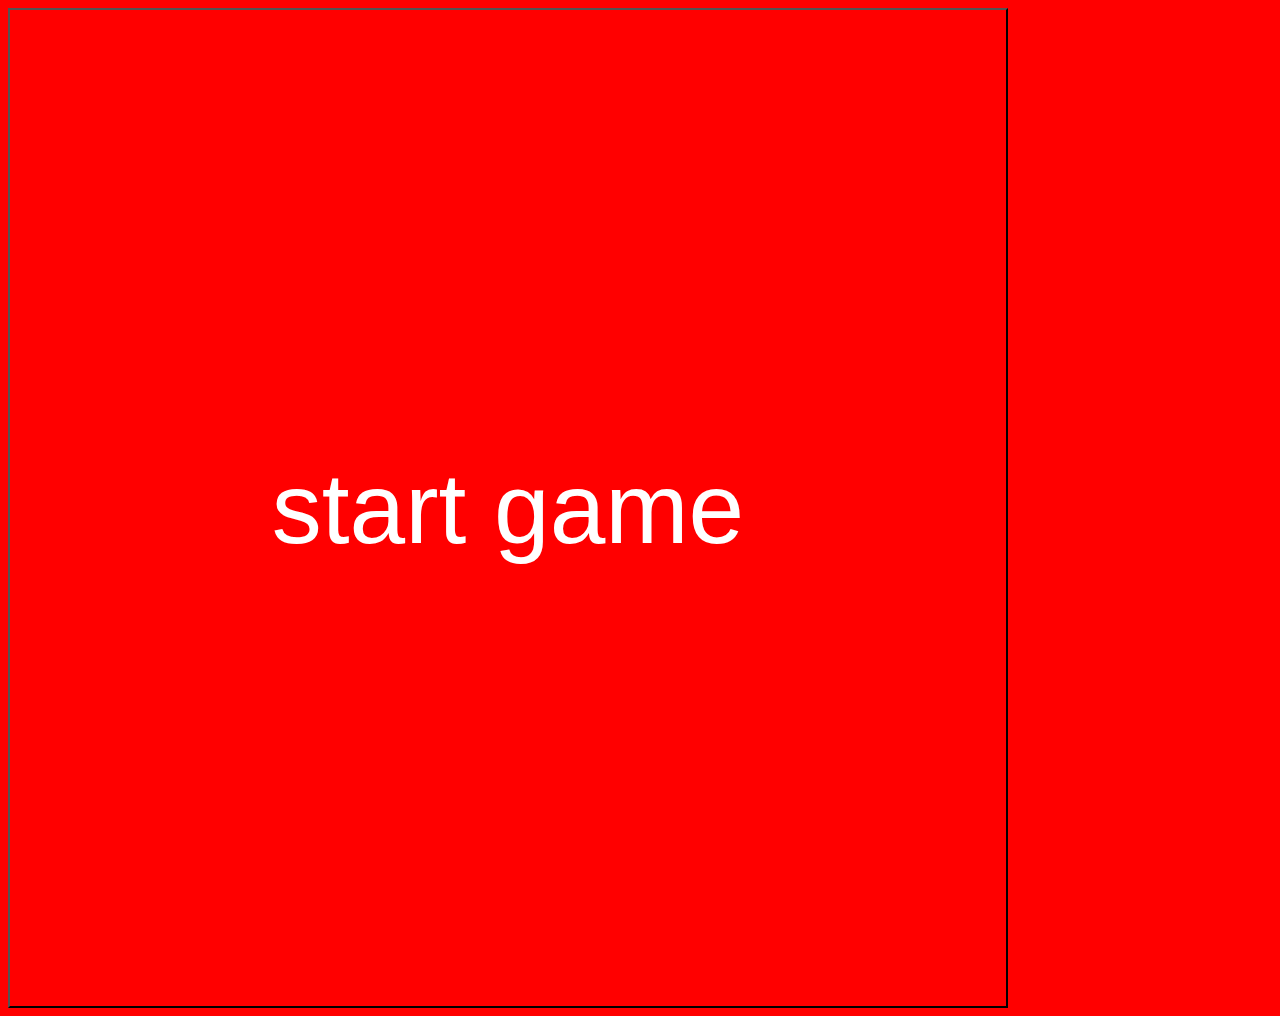
<file: game/index.html>
<!DOCTYPE html>
<html >
  <head>
    <meta charset="UTF-8">
    <title>daisy game</title>
    
    
    
    
        <link rel="stylesheet" href="css/style.css">

    
    
    
  </head>

  <body>

    <button onclick="go()">
  start game 
</button>



<div id="text">
</div>
    
        <script src="js/index.js"></script>

    
    
    
  </body>
</html>
</file>
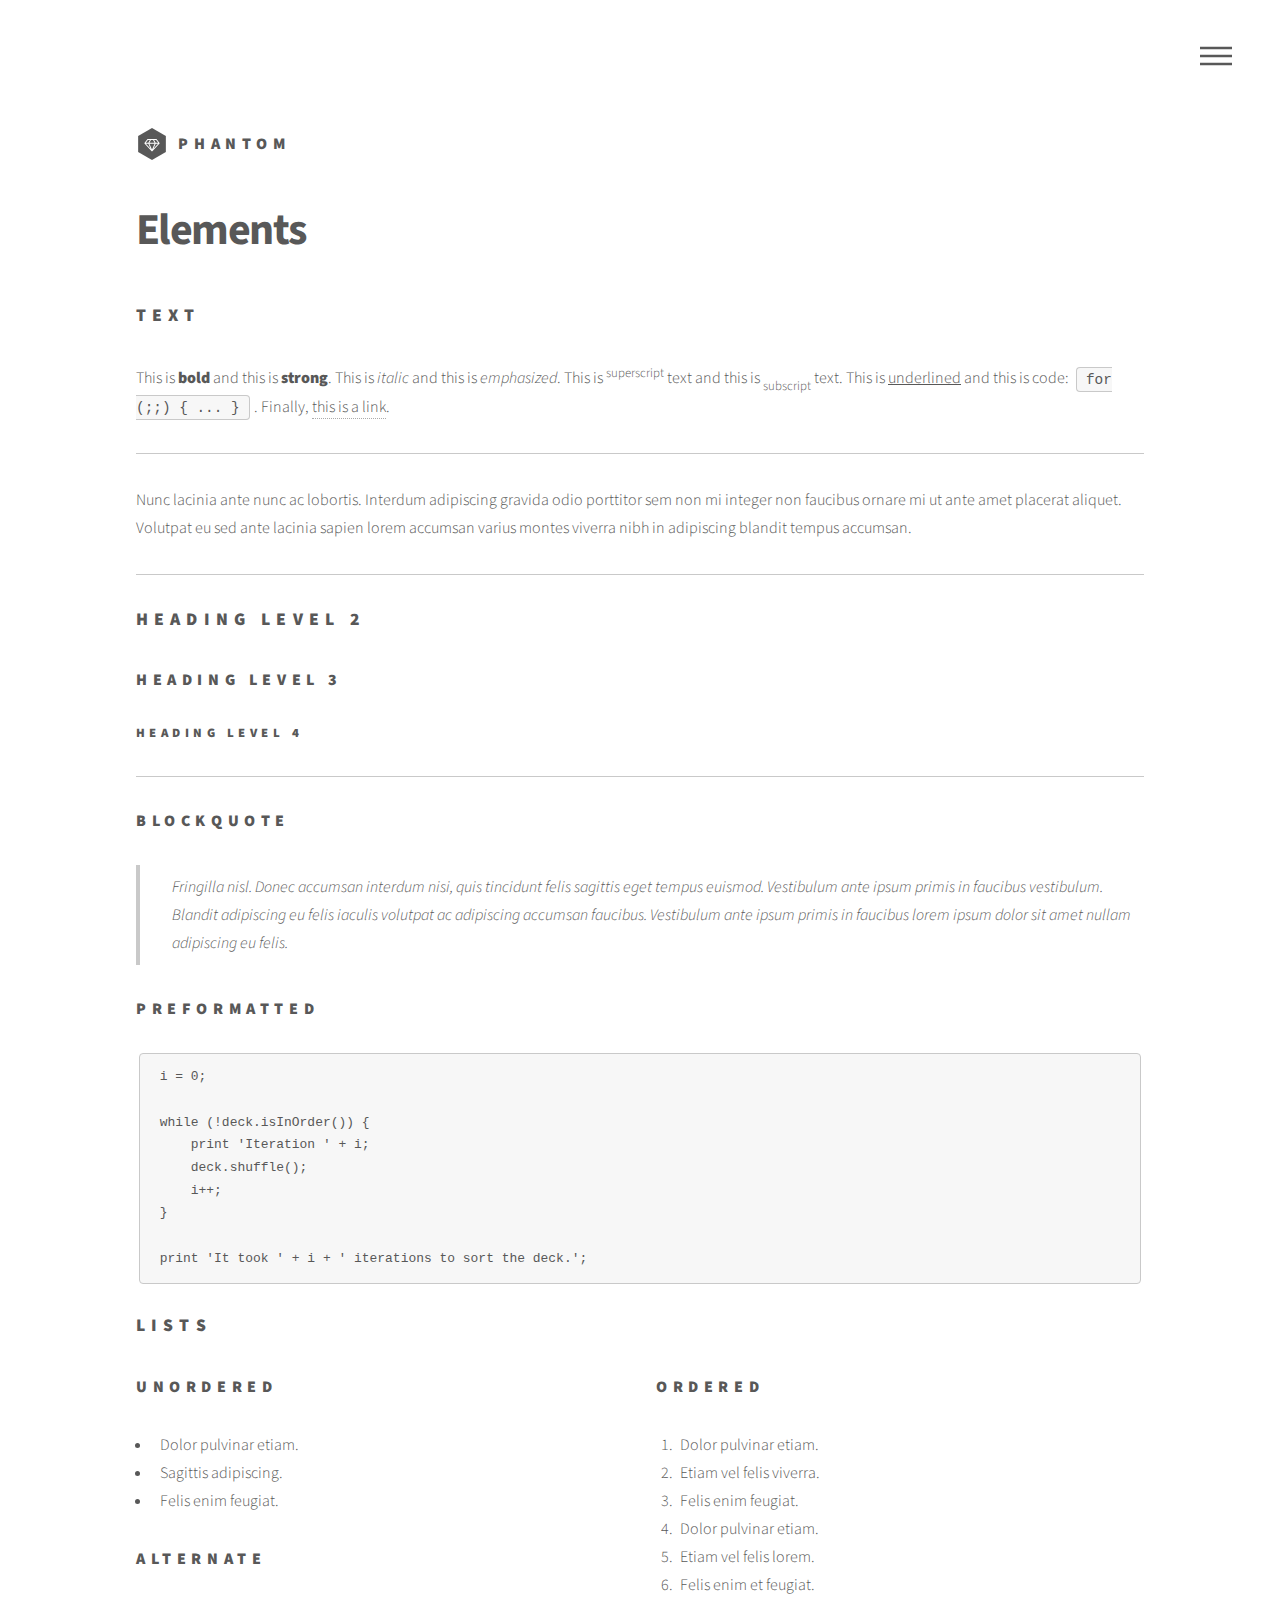
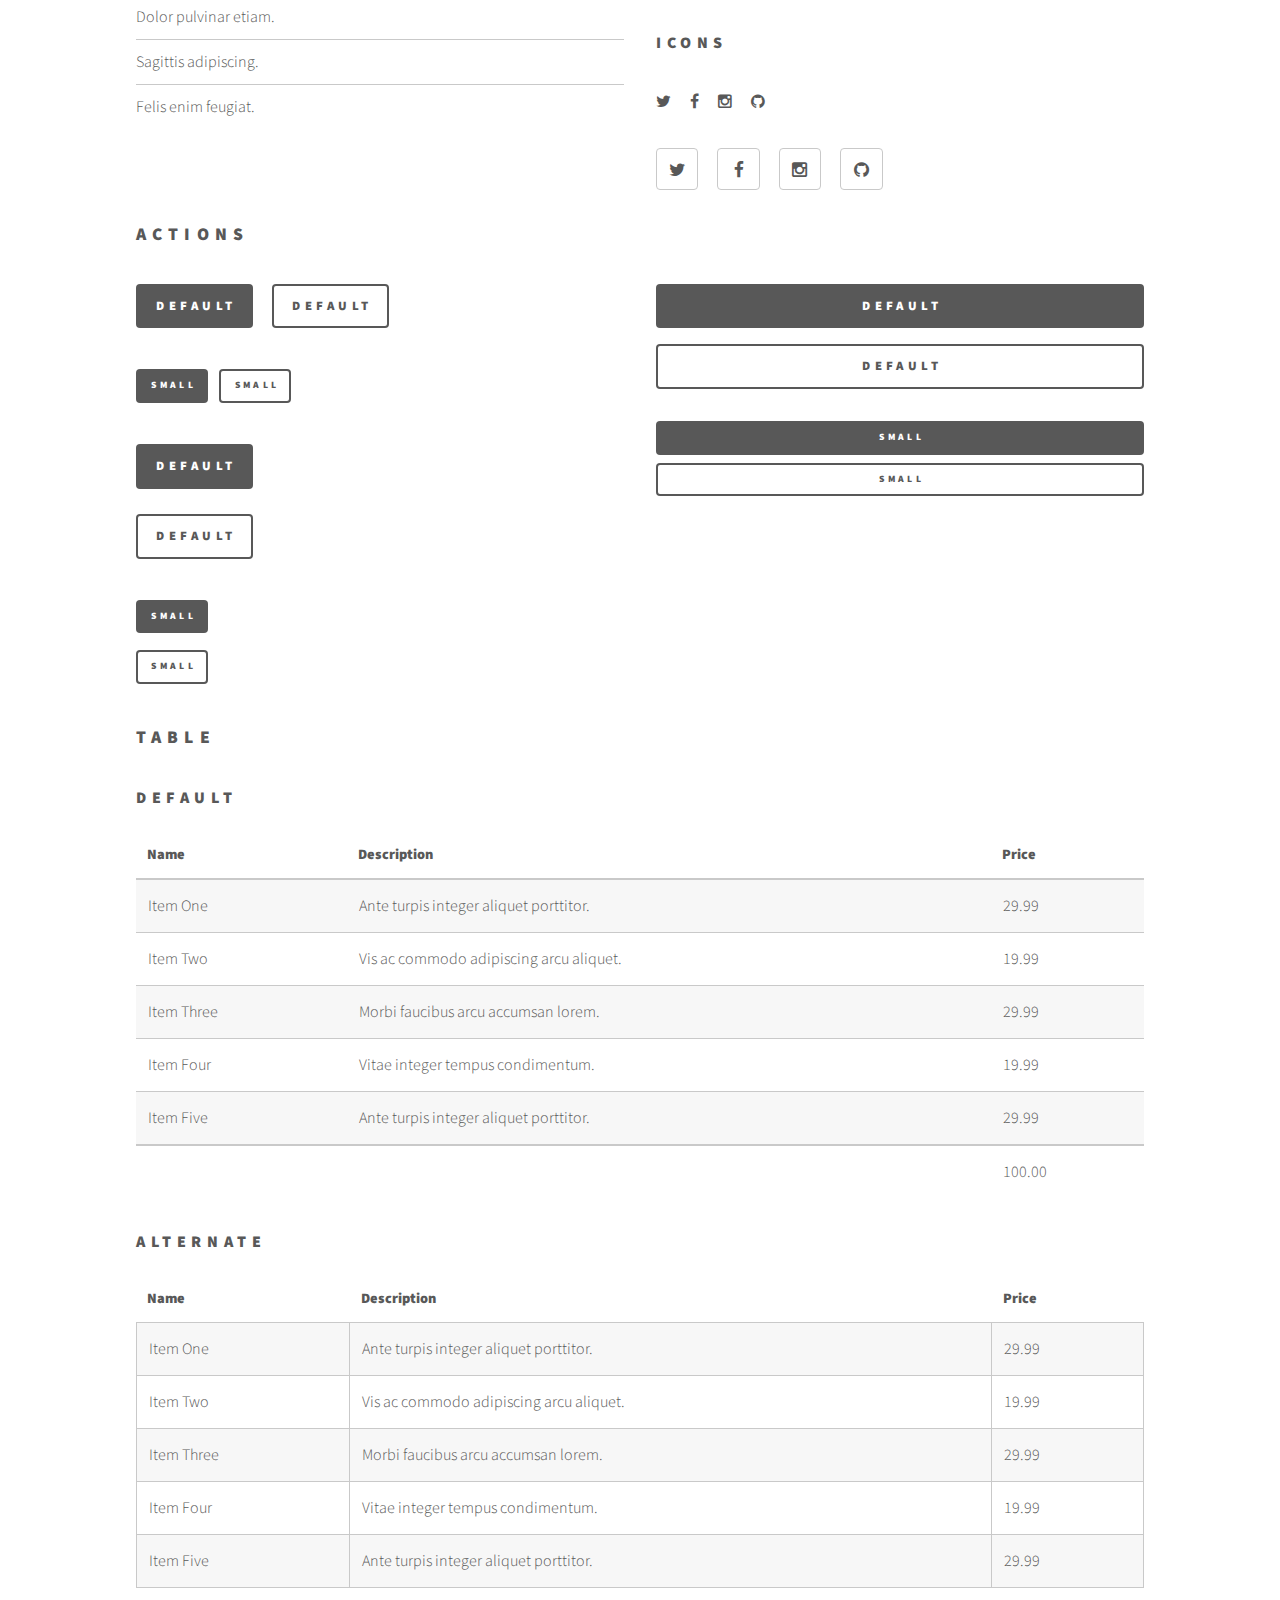
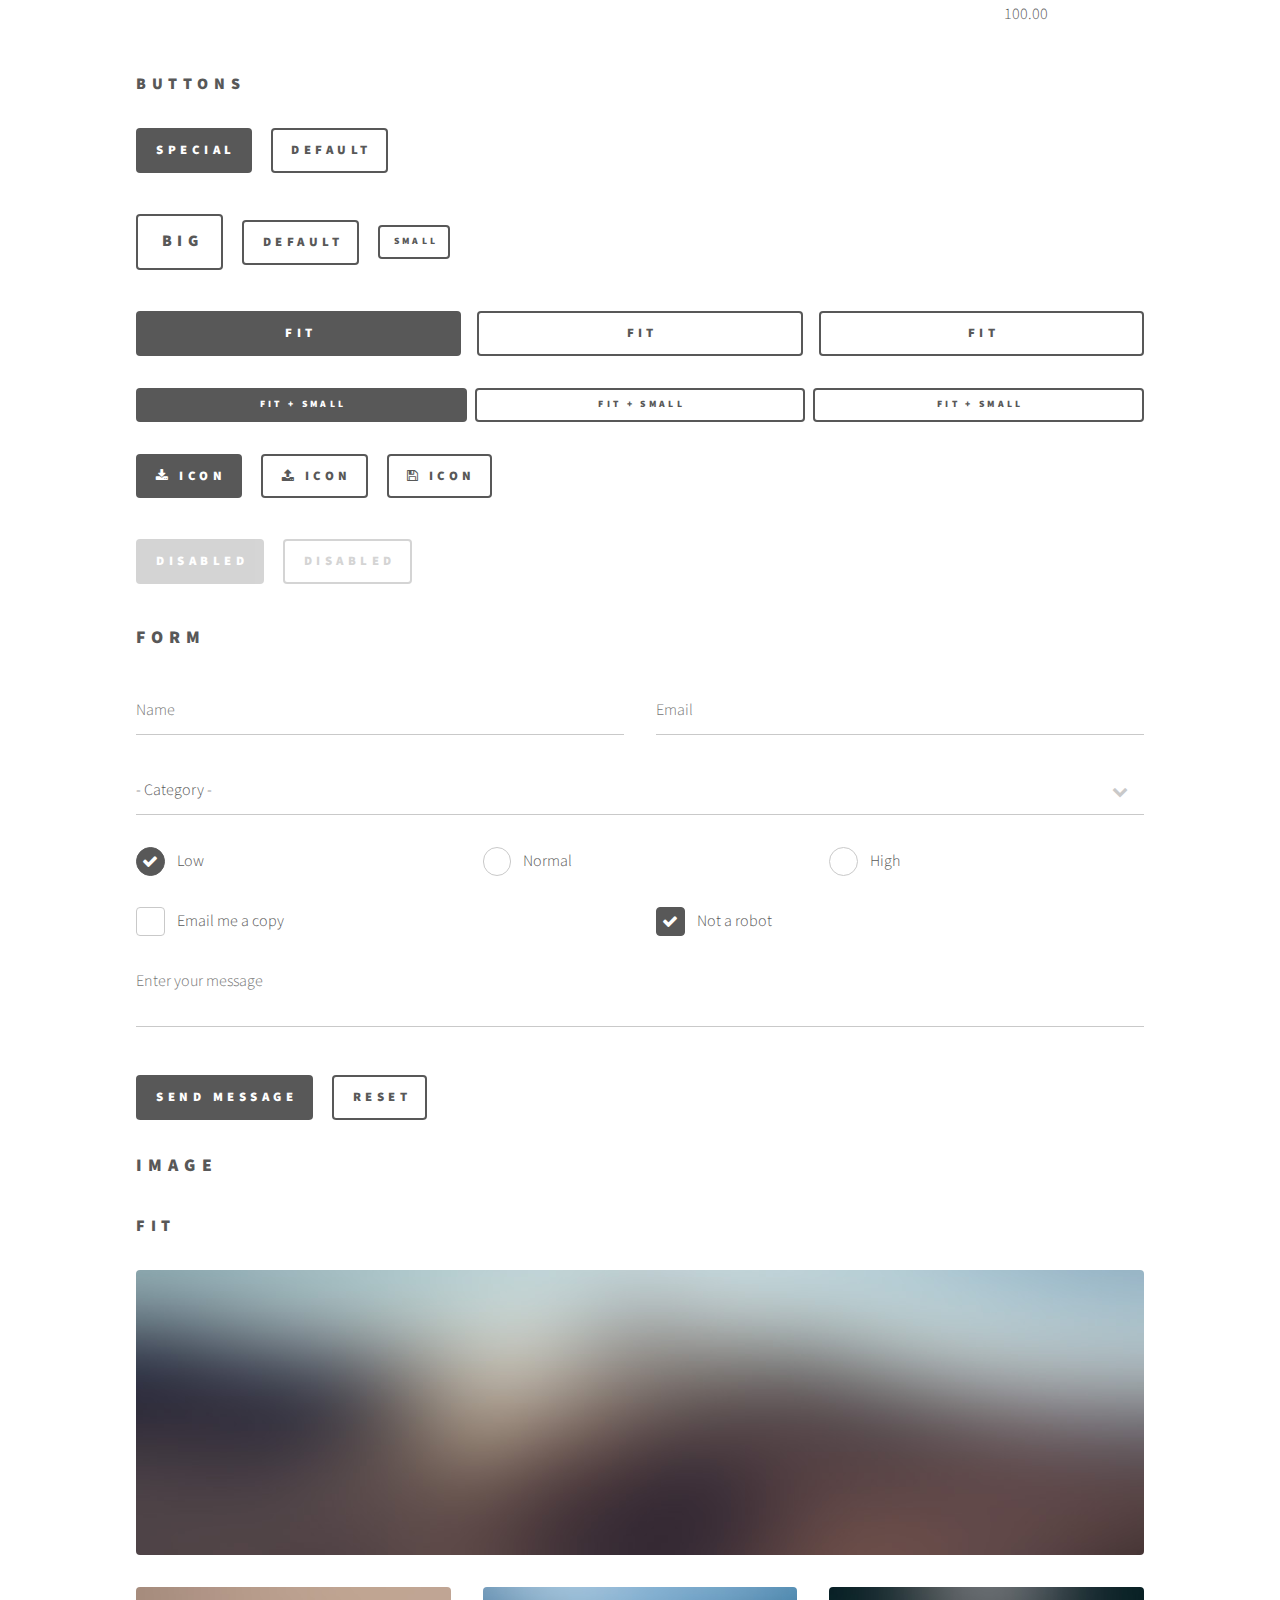
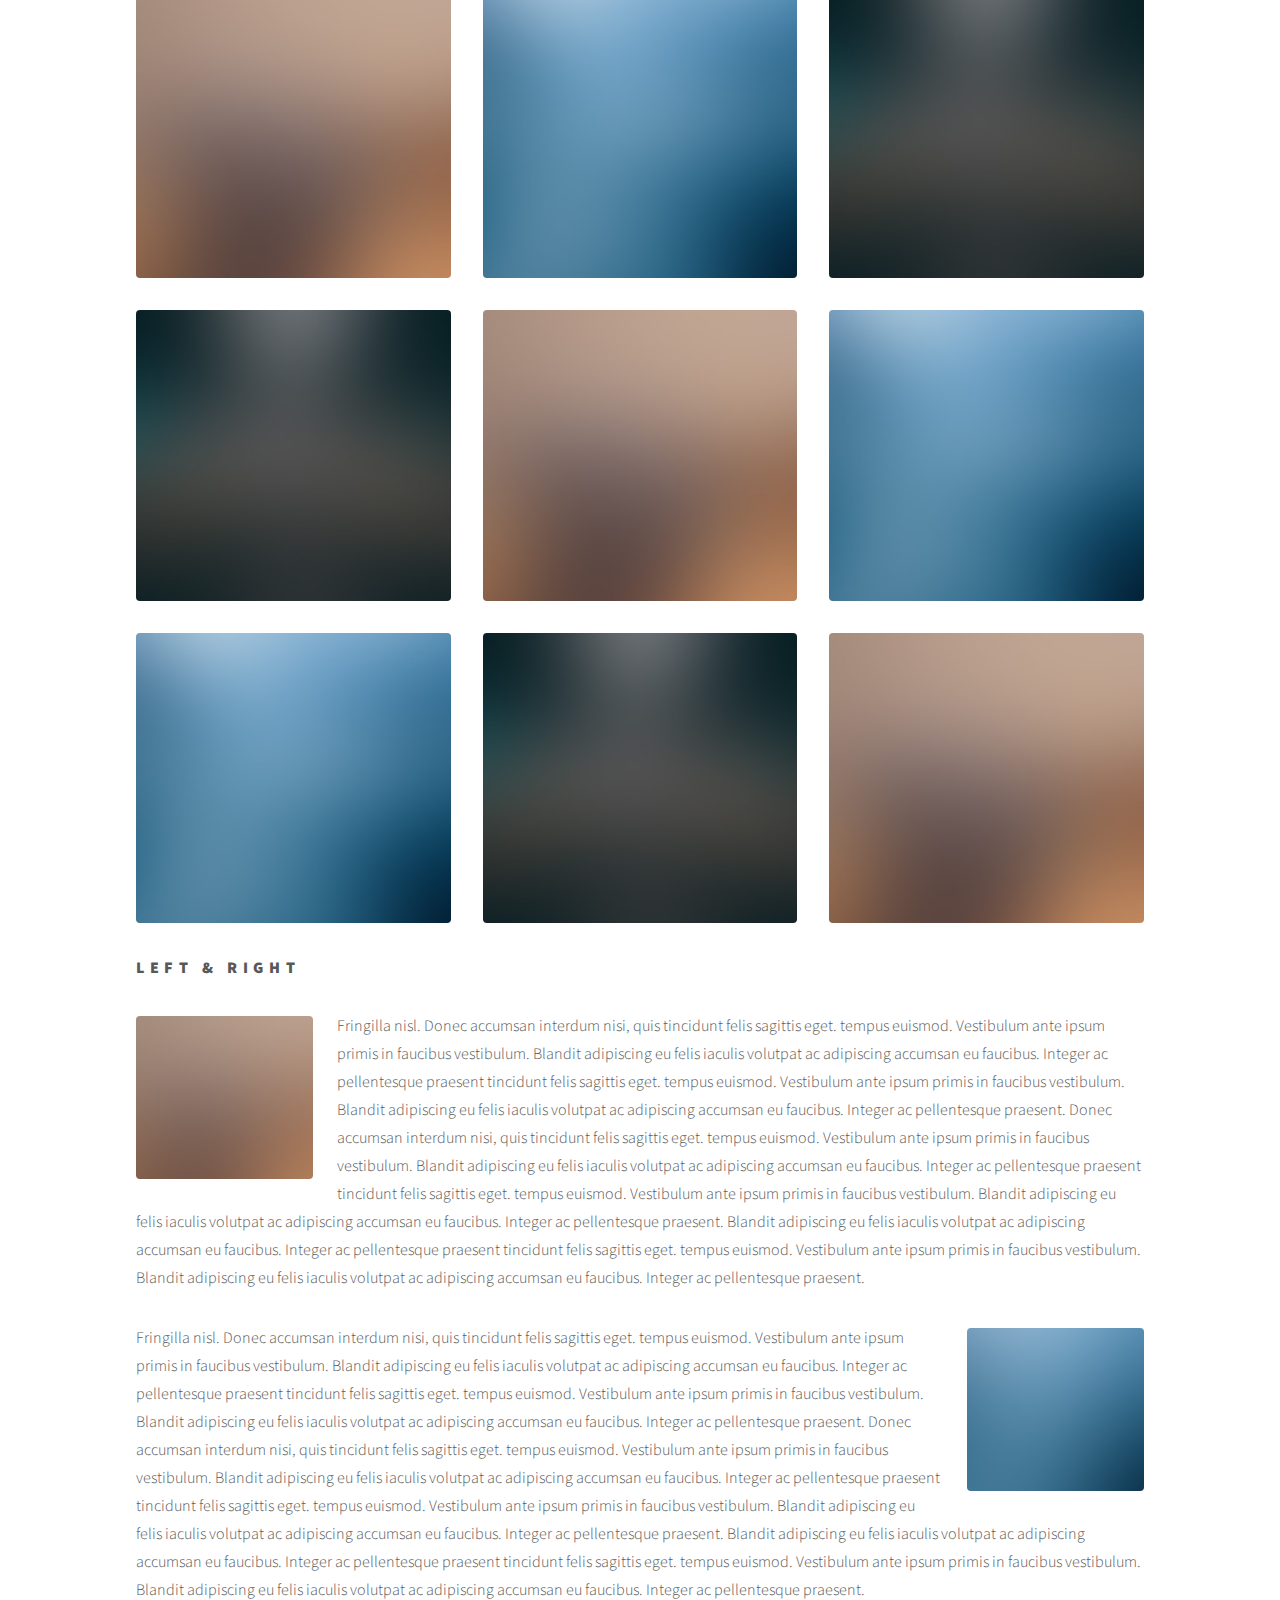
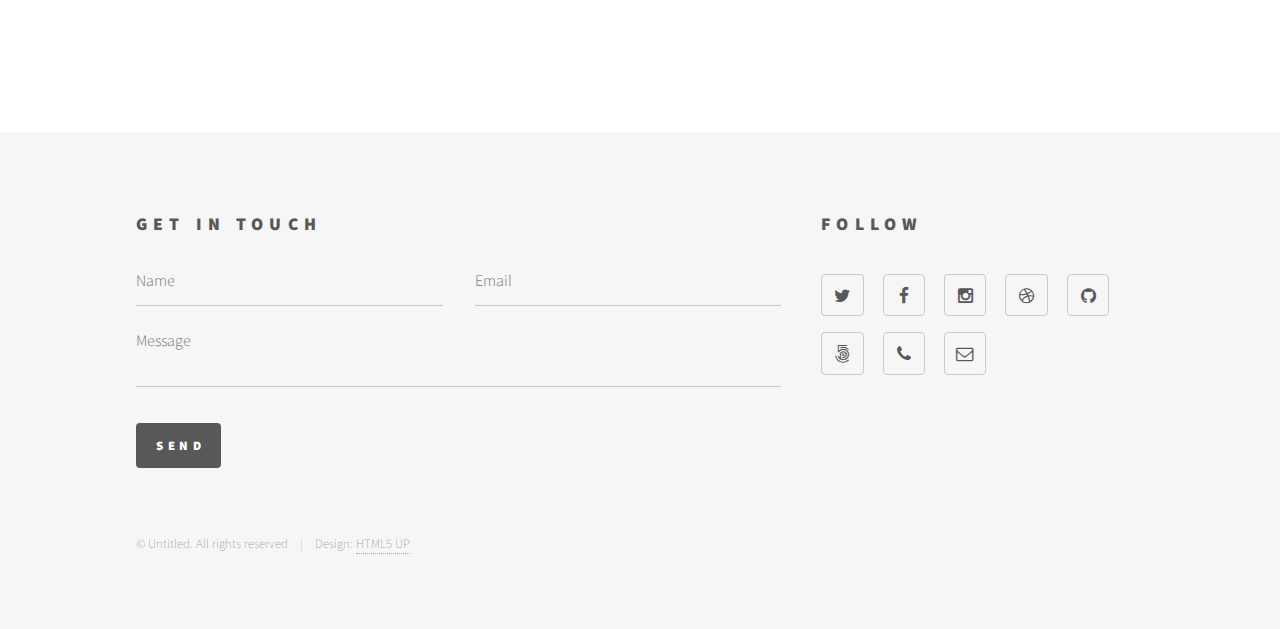
<file: elements.html>
<!DOCTYPE HTML>
<!--
	Phantom by HTML5 UP
	html5up.net | @n33co
	Free for personal and commercial use under the CCA 3.0 license (html5up.net/license)
-->
<html>
	<head>
		<title>Elements - Phantom by HTML5 UP</title>
		<meta charset="utf-8" />
		<meta name="viewport" content="width=device-width, initial-scale=1" />
		<!--[if lte IE 8]><script src="assets/js/ie/html5shiv.js"></script><![endif]-->
		<link rel="stylesheet" href="assets/css/main.css" />
		<!--[if lte IE 9]><link rel="stylesheet" href="assets/css/ie9.css" /><![endif]-->
		<!--[if lte IE 8]><link rel="stylesheet" href="assets/css/ie8.css" /><![endif]-->
	</head>
	<body>
		<!-- Wrapper -->
			<div id="wrapper">

				<!-- Header -->
					<header id="header">
						<div class="inner">

							<!-- Logo -->
								<a href="index.html" class="logo">
									<span class="symbol"><img src="images/logo.svg" alt="" /></span><span class="title">Phantom</span>
								</a>

							<!-- Nav -->
								<nav>
									<ul>
										<li><a href="#menu">Menu</a></li>
									</ul>
								</nav>

						</div>
					</header>

				<!-- Menu -->
					<nav id="menu">
						<h2>Menu</h2>
						<ul>
							<li><a href="index.html">Home</a></li>
							<li><a href="generic.html">Ipsum veroeros</a></li>
							<li><a href="generic.html">Tempus etiam</a></li>
							<li><a href="generic.html">Consequat dolor</a></li>
							<li><a href="elements.html">Elements</a></li>
						</ul>
					</nav>

				<!-- Main -->
					<div id="main">
						<div class="inner">
							<h1>Elements</h1>

							<!-- Text -->
								<section>
									<h2>Text</h2>
									<p>This is <b>bold</b> and this is <strong>strong</strong>. This is <i>italic</i> and this is <em>emphasized</em>.
									This is <sup>superscript</sup> text and this is <sub>subscript</sub> text.
									This is <u>underlined</u> and this is code: <code>for (;;) { ... }</code>. Finally, <a href="#">this is a link</a>.</p>
									<hr />
									<p>Nunc lacinia ante nunc ac lobortis. Interdum adipiscing gravida odio porttitor sem non mi integer non faucibus ornare mi ut ante amet placerat aliquet. Volutpat eu sed ante lacinia sapien lorem accumsan varius montes viverra nibh in adipiscing blandit tempus accumsan.</p>
									<hr />
									<h2>Heading Level 2</h2>
									<h3>Heading Level 3</h3>
									<h4>Heading Level 4</h4>
									<hr />
									<h3>Blockquote</h3>
									<blockquote>Fringilla nisl. Donec accumsan interdum nisi, quis tincidunt felis sagittis eget tempus euismod. Vestibulum ante ipsum primis in faucibus vestibulum. Blandit adipiscing eu felis iaculis volutpat ac adipiscing accumsan faucibus. Vestibulum ante ipsum primis in faucibus lorem ipsum dolor sit amet nullam adipiscing eu felis.</blockquote>
									<h3>Preformatted</h3>
									<pre><code>i = 0;

while (!deck.isInOrder()) {
    print 'Iteration ' + i;
    deck.shuffle();
    i++;
}

print 'It took ' + i + ' iterations to sort the deck.';</code></pre>
								</section>

							<!-- Lists -->
								<section>
									<h2>Lists</h2>
									<div class="row">
										<div class="6u 12u$(medium)">
											<h3>Unordered</h3>
											<ul>
												<li>Dolor pulvinar etiam.</li>
												<li>Sagittis adipiscing.</li>
												<li>Felis enim feugiat.</li>
											</ul>
											<h3>Alternate</h3>
											<ul class="alt">
												<li>Dolor pulvinar etiam.</li>
												<li>Sagittis adipiscing.</li>
												<li>Felis enim feugiat.</li>
											</ul>
										</div>
										<div class="6u$ 12u$(medium)">
											<h3>Ordered</h3>
											<ol>
												<li>Dolor pulvinar etiam.</li>
												<li>Etiam vel felis viverra.</li>
												<li>Felis enim feugiat.</li>
												<li>Dolor pulvinar etiam.</li>
												<li>Etiam vel felis lorem.</li>
												<li>Felis enim et feugiat.</li>
											</ol>
											<h3>Icons</h3>
											<ul class="icons">
												<li><a href="#" class="icon style1 fa-twitter"><span class="label">Twitter</span></a></li>
												<li><a href="#" class="icon style1 fa-facebook"><span class="label">Facebook</span></a></li>
												<li><a href="#" class="icon style1 fa-instagram"><span class="label">Instagram</span></a></li>
												<li><a href="#" class="icon style1 fa-github"><span class="label">Github</span></a></li>
											</ul>
											<ul class="icons">
												<li><a href="#" class="icon style2 fa-twitter"><span class="label">Twitter</span></a></li>
												<li><a href="#" class="icon style2 fa-facebook"><span class="label">Facebook</span></a></li>
												<li><a href="#" class="icon style2 fa-instagram"><span class="label">Instagram</span></a></li>
												<li><a href="#" class="icon style2 fa-github"><span class="label">Github</span></a></li>
											</ul>
										</div>
									</div>
									<h2>Actions</h2>
									<div class="row">
										<div class="6u 12u$(medium)">
											<ul class="actions">
												<li><a href="#" class="button special">Default</a></li>
												<li><a href="#" class="button">Default</a></li>
											</ul>
											<ul class="actions small">
												<li><a href="#" class="button special small">Small</a></li>
												<li><a href="#" class="button small">Small</a></li>
											</ul>
											<ul class="actions vertical">
												<li><a href="#" class="button special">Default</a></li>
												<li><a href="#" class="button">Default</a></li>
											</ul>
											<ul class="actions vertical small">
												<li><a href="#" class="button special small">Small</a></li>
												<li><a href="#" class="button small">Small</a></li>
											</ul>
										</div>
										<div class="6u 12u$(medium)">
											<ul class="actions vertical">
												<li><a href="#" class="button special fit">Default</a></li>
												<li><a href="#" class="button fit">Default</a></li>
											</ul>
											<ul class="actions vertical small">
												<li><a href="#" class="button special small fit">Small</a></li>
												<li><a href="#" class="button small fit">Small</a></li>
											</ul>
										</div>
									</div>
								</section>

							<!-- Table -->
								<section>
									<h2>Table</h2>
									<h3>Default</h3>
									<div class="table-wrapper">
										<table>
											<thead>
												<tr>
													<th>Name</th>
													<th>Description</th>
													<th>Price</th>
												</tr>
											</thead>
											<tbody>
												<tr>
													<td>Item One</td>
													<td>Ante turpis integer aliquet porttitor.</td>
													<td>29.99</td>
												</tr>
												<tr>
													<td>Item Two</td>
													<td>Vis ac commodo adipiscing arcu aliquet.</td>
													<td>19.99</td>
												</tr>
												<tr>
													<td>Item Three</td>
													<td> Morbi faucibus arcu accumsan lorem.</td>
													<td>29.99</td>
												</tr>
												<tr>
													<td>Item Four</td>
													<td>Vitae integer tempus condimentum.</td>
													<td>19.99</td>
												</tr>
												<tr>
													<td>Item Five</td>
													<td>Ante turpis integer aliquet porttitor.</td>
													<td>29.99</td>
												</tr>
											</tbody>
											<tfoot>
												<tr>
													<td colspan="2"></td>
													<td>100.00</td>
												</tr>
											</tfoot>
										</table>
									</div>

									<h3>Alternate</h3>
									<div class="table-wrapper">
										<table class="alt">
											<thead>
												<tr>
													<th>Name</th>
													<th>Description</th>
													<th>Price</th>
												</tr>
											</thead>
											<tbody>
												<tr>
													<td>Item One</td>
													<td>Ante turpis integer aliquet porttitor.</td>
													<td>29.99</td>
												</tr>
												<tr>
													<td>Item Two</td>
													<td>Vis ac commodo adipiscing arcu aliquet.</td>
													<td>19.99</td>
												</tr>
												<tr>
													<td>Item Three</td>
													<td> Morbi faucibus arcu accumsan lorem.</td>
													<td>29.99</td>
												</tr>
												<tr>
													<td>Item Four</td>
													<td>Vitae integer tempus condimentum.</td>
													<td>19.99</td>
												</tr>
												<tr>
													<td>Item Five</td>
													<td>Ante turpis integer aliquet porttitor.</td>
													<td>29.99</td>
												</tr>
											</tbody>
											<tfoot>
												<tr>
													<td colspan="2"></td>
													<td>100.00</td>
												</tr>
											</tfoot>
										</table>
									</div>
								</section>

							<!-- Buttons -->
								<section>
									<h3>Buttons</h3>
									<ul class="actions">
										<li><a href="#" class="button special">Special</a></li>
										<li><a href="#" class="button">Default</a></li>
									</ul>
									<ul class="actions">
										<li><a href="#" class="button big">Big</a></li>
										<li><a href="#" class="button">Default</a></li>
										<li><a href="#" class="button small">Small</a></li>
									</ul>
									<ul class="actions fit">
										<li><a href="#" class="button special fit">Fit</a></li>
										<li><a href="#" class="button fit">Fit</a></li>
										<li><a href="#" class="button fit">Fit</a></li>
									</ul>
									<ul class="actions fit small">
										<li><a href="#" class="button special fit small">Fit + Small</a></li>
										<li><a href="#" class="button fit small">Fit + Small</a></li>
										<li><a href="#" class="button fit small">Fit + Small</a></li>
									</ul>
									<ul class="actions">
										<li><a href="#" class="button special icon fa-download">Icon</a></li>
										<li><a href="#" class="button icon fa-upload">Icon</a></li>
										<li><a href="#" class="button icon fa-save">Icon</a></li>
									</ul>
									<ul class="actions">
										<li><span class="button special disabled">Disabled</span></li>
										<li><span class="button disabled">Disabled</span></li>
									</ul>
								</section>

							<!-- Form -->
								<section>
									<h2>Form</h2>
									<form method="post" action="#">
										<div class="row uniform">
											<div class="6u 12u$(xsmall)">
												<input type="text" name="demo-name" id="demo-name" value="" placeholder="Name" />
											</div>
											<div class="6u$ 12u$(xsmall)">
												<input type="email" name="demo-email" id="demo-email" value="" placeholder="Email" />
											</div>
											<div class="12u$">
												<div class="select-wrapper">
													<select name="demo-category" id="demo-category">
														<option value="">- Category -</option>
														<option value="1">Manufacturing</option>
														<option value="1">Shipping</option>
														<option value="1">Administration</option>
														<option value="1">Human Resources</option>
													</select>
												</div>
											</div>
											<div class="4u 12u$(small)">
												<input type="radio" id="demo-priority-low" name="demo-priority" checked>
												<label for="demo-priority-low">Low</label>
											</div>
											<div class="4u 12u$(small)">
												<input type="radio" id="demo-priority-normal" name="demo-priority">
												<label for="demo-priority-normal">Normal</label>
											</div>
											<div class="4u$ 12u$(small)">
												<input type="radio" id="demo-priority-high" name="demo-priority">
												<label for="demo-priority-high">High</label>
											</div>
											<div class="6u 12u$(small)">
												<input type="checkbox" id="demo-copy" name="demo-copy">
												<label for="demo-copy">Email me a copy</label>
											</div>
											<div class="6u$ 12u$(small)">
												<input type="checkbox" id="demo-human" name="demo-human" checked>
												<label for="demo-human">Not a robot</label>
											</div>
											<div class="12u$">
												<textarea name="demo-message" id="demo-message" placeholder="Enter your message" rows="6"></textarea>
											</div>
											<div class="12u$">
												<ul class="actions">
													<li><input type="submit" value="Send Message" class="special" /></li>
													<li><input type="reset" value="Reset" /></li>
												</ul>
											</div>
										</div>
									</form>
								</section>

							<!-- Image -->
								<section>
									<h2>Image</h2>
									<h3>Fit</h3>
									<div class="box alt">
										<div class="row uniform">
											<div class="12u$"><span class="image fit"><img src="images/pic13.jpg" alt="" /></span></div>
											<div class="4u"><span class="image fit"><img src="images/pic01.jpg" alt="" /></span></div>
											<div class="4u"><span class="image fit"><img src="images/pic02.jpg" alt="" /></span></div>
											<div class="4u$"><span class="image fit"><img src="images/pic03.jpg" alt="" /></span></div>
											<div class="4u"><span class="image fit"><img src="images/pic03.jpg" alt="" /></span></div>
											<div class="4u"><span class="image fit"><img src="images/pic01.jpg" alt="" /></span></div>
											<div class="4u$"><span class="image fit"><img src="images/pic02.jpg" alt="" /></span></div>
											<div class="4u"><span class="image fit"><img src="images/pic02.jpg" alt="" /></span></div>
											<div class="4u"><span class="image fit"><img src="images/pic03.jpg" alt="" /></span></div>
											<div class="4u$"><span class="image fit"><img src="images/pic01.jpg" alt="" /></span></div>
										</div>
									</div>
									<h3>Left &amp; Right</h3>
									<p><span class="image left"><img src="images/pic14.jpg" alt="" /></span>Fringilla nisl. Donec accumsan interdum nisi, quis tincidunt felis sagittis eget. tempus euismod. Vestibulum ante ipsum primis in faucibus vestibulum. Blandit adipiscing eu felis iaculis volutpat ac adipiscing accumsan eu faucibus. Integer ac pellentesque praesent tincidunt felis sagittis eget. tempus euismod. Vestibulum ante ipsum primis in faucibus vestibulum. Blandit adipiscing eu felis iaculis volutpat ac adipiscing accumsan eu faucibus. Integer ac pellentesque praesent. Donec accumsan interdum nisi, quis tincidunt felis sagittis eget. tempus euismod. Vestibulum ante ipsum primis in faucibus vestibulum. Blandit adipiscing eu felis iaculis volutpat ac adipiscing accumsan eu faucibus. Integer ac pellentesque praesent tincidunt felis sagittis eget. tempus euismod. Vestibulum ante ipsum primis in faucibus vestibulum. Blandit adipiscing eu felis iaculis volutpat ac adipiscing accumsan eu faucibus. Integer ac pellentesque praesent. Blandit adipiscing eu felis iaculis volutpat ac adipiscing accumsan eu faucibus. Integer ac pellentesque praesent tincidunt felis sagittis eget. tempus euismod. Vestibulum ante ipsum primis in faucibus vestibulum. Blandit adipiscing eu felis iaculis volutpat ac adipiscing accumsan eu faucibus. Integer ac pellentesque praesent.</p>
									<p><span class="image right"><img src="images/pic15.jpg" alt="" /></span>Fringilla nisl. Donec accumsan interdum nisi, quis tincidunt felis sagittis eget. tempus euismod. Vestibulum ante ipsum primis in faucibus vestibulum. Blandit adipiscing eu felis iaculis volutpat ac adipiscing accumsan eu faucibus. Integer ac pellentesque praesent tincidunt felis sagittis eget. tempus euismod. Vestibulum ante ipsum primis in faucibus vestibulum. Blandit adipiscing eu felis iaculis volutpat ac adipiscing accumsan eu faucibus. Integer ac pellentesque praesent. Donec accumsan interdum nisi, quis tincidunt felis sagittis eget. tempus euismod. Vestibulum ante ipsum primis in faucibus vestibulum. Blandit adipiscing eu felis iaculis volutpat ac adipiscing accumsan eu faucibus. Integer ac pellentesque praesent tincidunt felis sagittis eget. tempus euismod. Vestibulum ante ipsum primis in faucibus vestibulum. Blandit adipiscing eu felis iaculis volutpat ac adipiscing accumsan eu faucibus. Integer ac pellentesque praesent. Blandit adipiscing eu felis iaculis volutpat ac adipiscing accumsan eu faucibus. Integer ac pellentesque praesent tincidunt felis sagittis eget. tempus euismod. Vestibulum ante ipsum primis in faucibus vestibulum. Blandit adipiscing eu felis iaculis volutpat ac adipiscing accumsan eu faucibus. Integer ac pellentesque praesent.</p>
								</section>

						</div>
					</div>

				<!-- Footer -->
					<footer id="footer">
						<div class="inner">
							<section>
								<h2>Get in touch</h2>
								<form method="post" action="#">
									<div class="field half first">
										<input type="text" name="name" id="name" placeholder="Name" />
									</div>
									<div class="field half">
										<input type="email" name="email" id="email" placeholder="Email" />
									</div>
									<div class="field">
										<textarea name="message" id="message" placeholder="Message"></textarea>
									</div>
									<ul class="actions">
										<li><input type="submit" value="Send" class="special" /></li>
									</ul>
								</form>
							</section>
							<section>
								<h2>Follow</h2>
								<ul class="icons">
									<li><a href="#" class="icon style2 fa-twitter"><span class="label">Twitter</span></a></li>
									<li><a href="#" class="icon style2 fa-facebook"><span class="label">Facebook</span></a></li>
									<li><a href="#" class="icon style2 fa-instagram"><span class="label">Instagram</span></a></li>
									<li><a href="#" class="icon style2 fa-dribbble"><span class="label">Dribbble</span></a></li>
									<li><a href="#" class="icon style2 fa-github"><span class="label">GitHub</span></a></li>
									<li><a href="#" class="icon style2 fa-500px"><span class="label">500px</span></a></li>
									<li><a href="#" class="icon style2 fa-phone"><span class="label">Phone</span></a></li>
									<li><a href="#" class="icon style2 fa-envelope-o"><span class="label">Email</span></a></li>
								</ul>
							</section>
							<ul class="copyright">
								<li>&copy; Untitled. All rights reserved</li><li>Design: <a href="http://html5up.net">HTML5 UP</a></li>
							</ul>
						</div>
					</footer>

			</div>

		<!-- Scripts -->
			<script src="assets/js/jquery.min.js"></script>
			<script src="assets/js/skel.min.js"></script>
			<script src="assets/js/util.js"></script>
			<!--[if lte IE 8]><script src="assets/js/ie/respond.min.js"></script><![endif]-->
			<script src="assets/js/main.js"></script>

	</body>
</html>
</file>
<file: game/css/style.css>
button{
  color:white;
  height:1000px;
  width:1000px;
  background-color:red;
  font-size:100px;
}
body{
  background-color:red;
}
#text{
  font-size:85px;
}
</file>
<file: assets/css/ie9.css>
/*
	Phantom by HTML5 UP
	html5up.net | @n33co
	Free for personal and commercial use under the CCA 3.0 license (html5up.net/license)
*/

/* Tiles */

	.tiles:after {
		content: '';
		display: block;
		clear: both;
	}

	.tiles article {
		float: left;
	}

		.tiles article > a {
			padding-top: 50%;
			margin-top: -1.75em;
		}

		body:not(.is-touch) .tiles article:hover > .image {
			-moz-transform: none;
			-webkit-transform: none;
			-ms-transform: none;
			transform: none;
		}

/* Footer */

	#footer > .inner section {
		float: left;
	}

	#footer > .inner .copyright {
		clear: both;
		padding-top: 4em;
	}
</file>
<file: assets/css/ie8.css>
/*
	Phantom by HTML5 UP
	html5up.net | @n33co
	Free for personal and commercial use under the CCA 3.0 license (html5up.net/license)
*/

/* Form */

	form .field {
		float: none !important;
		width: 100% !important;
		padding-left: 0 !important;
	}

/* Button */

	input[type="submit"],
	input[type="reset"],
	input[type="button"],
	button,
	.button {
		border: solid 2px #585858 !important;
	}

		input[type="submit"]:hover,
		input[type="reset"]:hover,
		input[type="button"]:hover,
		button:hover,
		.button:hover {
			border-color: #f2849e !important;
		}

		input[type="submit"].special,
		input[type="reset"].special,
		input[type="button"].special,
		button.special,
		.button.special {
			border: none !important;
		}

/* Tiles */

	.tiles article > .image:before, .tiles article > .image:after {
		display: none;
	}

/* Header */

	#header .logo .symbol {
		display: none;
	}

	#header nav ul li a[href="#menu"] {
		text-indent: 0;
		width: auto;
		font-size: 0.8em;
	}

		#header nav ul li a[href="#menu"]:before, #header nav ul li a[href="#menu"]:after {
			display: none;
		}

/* Footer */

	#footer > .inner section {
		width: 50%;
		margin-left: 3em;
	}

		#footer > .inner section:first-child {
			margin-left: 0;
			width: 40%;
		}
</file>
<file: assets/css/main.css>
@import url(font-awesome.min.css);
@import url("http://fonts.googleapis.com/css?family=Source+Sans+Pro:300,700,900");

/*
	Phantom by HTML5 UP
	html5up.net | @n33co
	Free for personal and commercial use under the CCA 3.0 license (html5up.net/license)
*/

/* Reset */

	html, body, div, span, applet, object, iframe, h1, h2, h3, h4, h5, h6, p, blockquote, pre, a, abbr, acronym, address, big, cite, code, del, dfn, em, img, ins, kbd, q, s, samp, small, strike, strong, sub, sup, tt, var, b, u, i, center, dl, dt, dd, ol, ul, li, fieldset, form, label, legend, table, caption, tbody, tfoot, thead, tr, th, td, article, aside, canvas, details, embed, figure, figcaption, footer, header, hgroup, menu, nav, output, ruby, section, summary, time, mark, audio, video {
		margin: 0;
		padding: 0;
		border: 0;
		font-size: 100%;
		font: inherit;
		vertical-align: baseline;
	}

	article, aside, details, figcaption, figure, footer, header, hgroup, menu, nav, section {
		display: block;
	}

	body {
		line-height: 1;
	}

	ol, ul {
		list-style: none;
	}

	blockquote, q {
		quotes: none;
	}

	blockquote:before, blockquote:after, q:before, q:after {
		content: '';
		content: none;
	}

	table {
		border-collapse: collapse;
		border-spacing: 0;
	}

	body {
		-webkit-text-size-adjust: none;
	}

/* Box Model */

	*, *:before, *:after {
		-moz-box-sizing: border-box;
		-webkit-box-sizing: border-box;
		box-sizing: border-box;
	}

/* Grid */

	.row {
		border-bottom: solid 1px transparent;
		-moz-box-sizing: border-box;
		-webkit-box-sizing: border-box;
		box-sizing: border-box;
	}

	.row > * {
		float: left;
		-moz-box-sizing: border-box;
		-webkit-box-sizing: border-box;
		box-sizing: border-box;
	}

	.row:after, .row:before {
		content: '';
		display: block;
		clear: both;
		height: 0;
	}

	.row.uniform > * > :first-child {
		margin-top: 0;
	}

	.row.uniform > * > :last-child {
		margin-bottom: 0;
	}

	.row.\30 \25 > * {
		padding: 0 0 0 0em;
	}

	.row.\30 \25 {
		margin: 0 0 -1px 0em;
	}

	.row.uniform.\30 \25 > * {
		padding: 0em 0 0 0em;
	}

	.row.uniform.\30 \25 {
		margin: 0em 0 -1px 0em;
	}

	.row > * {
		padding: 0 0 0 2em;
	}

	.row {
		margin: 0 0 -1px -2em;
	}

	.row.uniform > * {
		padding: 2em 0 0 2em;
	}

	.row.uniform {
		margin: -2em 0 -1px -2em;
	}

	.row.\32 00\25 > * {
		padding: 0 0 0 4em;
	}

	.row.\32 00\25 {
		margin: 0 0 -1px -4em;
	}

	.row.uniform.\32 00\25 > * {
		padding: 4em 0 0 4em;
	}

	.row.uniform.\32 00\25 {
		margin: -4em 0 -1px -4em;
	}

	.row.\31 50\25 > * {
		padding: 0 0 0 3em;
	}

	.row.\31 50\25 {
		margin: 0 0 -1px -3em;
	}

	.row.uniform.\31 50\25 > * {
		padding: 3em 0 0 3em;
	}

	.row.uniform.\31 50\25 {
		margin: -3em 0 -1px -3em;
	}

	.row.\35 0\25 > * {
		padding: 0 0 0 1em;
	}

	.row.\35 0\25 {
		margin: 0 0 -1px -1em;
	}

	.row.uniform.\35 0\25 > * {
		padding: 1em 0 0 1em;
	}

	.row.uniform.\35 0\25 {
		margin: -1em 0 -1px -1em;
	}

	.row.\32 5\25 > * {
		padding: 0 0 0 0.5em;
	}

	.row.\32 5\25 {
		margin: 0 0 -1px -0.5em;
	}

	.row.uniform.\32 5\25 > * {
		padding: 0.5em 0 0 0.5em;
	}

	.row.uniform.\32 5\25 {
		margin: -0.5em 0 -1px -0.5em;
	}

	.\31 2u, .\31 2u\24 {
		width: 100%;
		clear: none;
		margin-left: 0;
	}

	.\31 1u, .\31 1u\24 {
		width: 91.6666666667%;
		clear: none;
		margin-left: 0;
	}

	.\31 0u, .\31 0u\24 {
		width: 83.3333333333%;
		clear: none;
		margin-left: 0;
	}

	.\39 u, .\39 u\24 {
		width: 75%;
		clear: none;
		margin-left: 0;
	}

	.\38 u, .\38 u\24 {
		width: 66.6666666667%;
		clear: none;
		margin-left: 0;
	}

	.\37 u, .\37 u\24 {
		width: 58.3333333333%;
		clear: none;
		margin-left: 0;
	}

	.\36 u, .\36 u\24 {
		width: 50%;
		clear: none;
		margin-left: 0;
	}

	.\35 u, .\35 u\24 {
		width: 41.6666666667%;
		clear: none;
		margin-left: 0;
	}

	.\34 u, .\34 u\24 {
		width: 33.3333333333%;
		clear: none;
		margin-left: 0;
	}

	.\33 u, .\33 u\24 {
		width: 25%;
		clear: none;
		margin-left: 0;
	}

	.\32 u, .\32 u\24 {
		width: 16.6666666667%;
		clear: none;
		margin-left: 0;
	}

	.\31 u, .\31 u\24 {
		width: 8.3333333333%;
		clear: none;
		margin-left: 0;
	}

	.\31 2u\24 + *,
	.\31 1u\24 + *,
	.\31 0u\24 + *,
	.\39 u\24 + *,
	.\38 u\24 + *,
	.\37 u\24 + *,
	.\36 u\24 + *,
	.\35 u\24 + *,
	.\34 u\24 + *,
	.\33 u\24 + *,
	.\32 u\24 + *,
	.\31 u\24 + * {
		clear: left;
	}

	.\-11u {
		margin-left: 91.66667%;
	}

	.\-10u {
		margin-left: 83.33333%;
	}

	.\-9u {
		margin-left: 75%;
	}

	.\-8u {
		margin-left: 66.66667%;
	}

	.\-7u {
		margin-left: 58.33333%;
	}

	.\-6u {
		margin-left: 50%;
	}

	.\-5u {
		margin-left: 41.66667%;
	}

	.\-4u {
		margin-left: 33.33333%;
	}

	.\-3u {
		margin-left: 25%;
	}

	.\-2u {
		margin-left: 16.66667%;
	}

	.\-1u {
		margin-left: 8.33333%;
	}

	@media screen and (max-width: 1680px) {

		.row > * {
			padding: 0 0 0 2em;
		}

		.row {
			margin: 0 0 -1px -2em;
		}

		.row.uniform > * {
			padding: 2em 0 0 2em;
		}

		.row.uniform {
			margin: -2em 0 -1px -2em;
		}

		.row.\32 00\25 > * {
			padding: 0 0 0 4em;
		}

		.row.\32 00\25 {
			margin: 0 0 -1px -4em;
		}

		.row.uniform.\32 00\25 > * {
			padding: 4em 0 0 4em;
		}

		.row.uniform.\32 00\25 {
			margin: -4em 0 -1px -4em;
		}

		.row.\31 50\25 > * {
			padding: 0 0 0 3em;
		}

		.row.\31 50\25 {
			margin: 0 0 -1px -3em;
		}

		.row.uniform.\31 50\25 > * {
			padding: 3em 0 0 3em;
		}

		.row.uniform.\31 50\25 {
			margin: -3em 0 -1px -3em;
		}

		.row.\35 0\25 > * {
			padding: 0 0 0 1em;
		}

		.row.\35 0\25 {
			margin: 0 0 -1px -1em;
		}

		.row.uniform.\35 0\25 > * {
			padding: 1em 0 0 1em;
		}

		.row.uniform.\35 0\25 {
			margin: -1em 0 -1px -1em;
		}

		.row.\32 5\25 > * {
			padding: 0 0 0 0.5em;
		}

		.row.\32 5\25 {
			margin: 0 0 -1px -0.5em;
		}

		.row.uniform.\32 5\25 > * {
			padding: 0.5em 0 0 0.5em;
		}

		.row.uniform.\32 5\25 {
			margin: -0.5em 0 -1px -0.5em;
		}

		.\31 2u\28xlarge\29, .\31 2u\24\28xlarge\29 {
			width: 100%;
			clear: none;
			margin-left: 0;
		}

		.\31 1u\28xlarge\29, .\31 1u\24\28xlarge\29 {
			width: 91.6666666667%;
			clear: none;
			margin-left: 0;
		}

		.\31 0u\28xlarge\29, .\31 0u\24\28xlarge\29 {
			width: 83.3333333333%;
			clear: none;
			margin-left: 0;
		}

		.\39 u\28xlarge\29, .\39 u\24\28xlarge\29 {
			width: 75%;
			clear: none;
			margin-left: 0;
		}

		.\38 u\28xlarge\29, .\38 u\24\28xlarge\29 {
			width: 66.6666666667%;
			clear: none;
			margin-left: 0;
		}

		.\37 u\28xlarge\29, .\37 u\24\28xlarge\29 {
			width: 58.3333333333%;
			clear: none;
			margin-left: 0;
		}

		.\36 u\28xlarge\29, .\36 u\24\28xlarge\29 {
			width: 50%;
			clear: none;
			margin-left: 0;
		}

		.\35 u\28xlarge\29, .\35 u\24\28xlarge\29 {
			width: 41.6666666667%;
			clear: none;
			margin-left: 0;
		}

		.\34 u\28xlarge\29, .\34 u\24\28xlarge\29 {
			width: 33.3333333333%;
			clear: none;
			margin-left: 0;
		}

		.\33 u\28xlarge\29, .\33 u\24\28xlarge\29 {
			width: 25%;
			clear: none;
			margin-left: 0;
		}

		.\32 u\28xlarge\29, .\32 u\24\28xlarge\29 {
			width: 16.6666666667%;
			clear: none;
			margin-left: 0;
		}

		.\31 u\28xlarge\29, .\31 u\24\28xlarge\29 {
			width: 8.3333333333%;
			clear: none;
			margin-left: 0;
		}

		.\31 2u\24\28xlarge\29 + *,
		.\31 1u\24\28xlarge\29 + *,
		.\31 0u\24\28xlarge\29 + *,
		.\39 u\24\28xlarge\29 + *,
		.\38 u\24\28xlarge\29 + *,
		.\37 u\24\28xlarge\29 + *,
		.\36 u\24\28xlarge\29 + *,
		.\35 u\24\28xlarge\29 + *,
		.\34 u\24\28xlarge\29 + *,
		.\33 u\24\28xlarge\29 + *,
		.\32 u\24\28xlarge\29 + *,
		.\31 u\24\28xlarge\29 + * {
			clear: left;
		}

		.\-11u\28xlarge\29 {
			margin-left: 91.66667%;
		}

		.\-10u\28xlarge\29 {
			margin-left: 83.33333%;
		}

		.\-9u\28xlarge\29 {
			margin-left: 75%;
		}

		.\-8u\28xlarge\29 {
			margin-left: 66.66667%;
		}

		.\-7u\28xlarge\29 {
			margin-left: 58.33333%;
		}

		.\-6u\28xlarge\29 {
			margin-left: 50%;
		}

		.\-5u\28xlarge\29 {
			margin-left: 41.66667%;
		}

		.\-4u\28xlarge\29 {
			margin-left: 33.33333%;
		}

		.\-3u\28xlarge\29 {
			margin-left: 25%;
		}

		.\-2u\28xlarge\29 {
			margin-left: 16.66667%;
		}

		.\-1u\28xlarge\29 {
			margin-left: 8.33333%;
		}

	}

	@media screen and (max-width: 1280px) {

		.row > * {
			padding: 0 0 0 2em;
		}

		.row {
			margin: 0 0 -1px -2em;
		}

		.row.uniform > * {
			padding: 2em 0 0 2em;
		}

		.row.uniform {
			margin: -2em 0 -1px -2em;
		}

		.row.\32 00\25 > * {
			padding: 0 0 0 4em;
		}

		.row.\32 00\25 {
			margin: 0 0 -1px -4em;
		}

		.row.uniform.\32 00\25 > * {
			padding: 4em 0 0 4em;
		}

		.row.uniform.\32 00\25 {
			margin: -4em 0 -1px -4em;
		}

		.row.\31 50\25 > * {
			padding: 0 0 0 3em;
		}

		.row.\31 50\25 {
			margin: 0 0 -1px -3em;
		}

		.row.uniform.\31 50\25 > * {
			padding: 3em 0 0 3em;
		}

		.row.uniform.\31 50\25 {
			margin: -3em 0 -1px -3em;
		}

		.row.\35 0\25 > * {
			padding: 0 0 0 1em;
		}

		.row.\35 0\25 {
			margin: 0 0 -1px -1em;
		}

		.row.uniform.\35 0\25 > * {
			padding: 1em 0 0 1em;
		}

		.row.uniform.\35 0\25 {
			margin: -1em 0 -1px -1em;
		}

		.row.\32 5\25 > * {
			padding: 0 0 0 0.5em;
		}

		.row.\32 5\25 {
			margin: 0 0 -1px -0.5em;
		}

		.row.uniform.\32 5\25 > * {
			padding: 0.5em 0 0 0.5em;
		}

		.row.uniform.\32 5\25 {
			margin: -0.5em 0 -1px -0.5em;
		}

		.\31 2u\28large\29, .\31 2u\24\28large\29 {
			width: 100%;
			clear: none;
			margin-left: 0;
		}

		.\31 1u\28large\29, .\31 1u\24\28large\29 {
			width: 91.6666666667%;
			clear: none;
			margin-left: 0;
		}

		.\31 0u\28large\29, .\31 0u\24\28large\29 {
			width: 83.3333333333%;
			clear: none;
			margin-left: 0;
		}

		.\39 u\28large\29, .\39 u\24\28large\29 {
			width: 75%;
			clear: none;
			margin-left: 0;
		}

		.\38 u\28large\29, .\38 u\24\28large\29 {
			width: 66.6666666667%;
			clear: none;
			margin-left: 0;
		}

		.\37 u\28large\29, .\37 u\24\28large\29 {
			width: 58.3333333333%;
			clear: none;
			margin-left: 0;
		}

		.\36 u\28large\29, .\36 u\24\28large\29 {
			width: 50%;
			clear: none;
			margin-left: 0;
		}

		.\35 u\28large\29, .\35 u\24\28large\29 {
			width: 41.6666666667%;
			clear: none;
			margin-left: 0;
		}

		.\34 u\28large\29, .\34 u\24\28large\29 {
			width: 33.3333333333%;
			clear: none;
			margin-left: 0;
		}

		.\33 u\28large\29, .\33 u\24\28large\29 {
			width: 25%;
			clear: none;
			margin-left: 0;
		}

		.\32 u\28large\29, .\32 u\24\28large\29 {
			width: 16.6666666667%;
			clear: none;
			margin-left: 0;
		}

		.\31 u\28large\29, .\31 u\24\28large\29 {
			width: 8.3333333333%;
			clear: none;
			margin-left: 0;
		}

		.\31 2u\24\28large\29 + *,
		.\31 1u\24\28large\29 + *,
		.\31 0u\24\28large\29 + *,
		.\39 u\24\28large\29 + *,
		.\38 u\24\28large\29 + *,
		.\37 u\24\28large\29 + *,
		.\36 u\24\28large\29 + *,
		.\35 u\24\28large\29 + *,
		.\34 u\24\28large\29 + *,
		.\33 u\24\28large\29 + *,
		.\32 u\24\28large\29 + *,
		.\31 u\24\28large\29 + * {
			clear: left;
		}

		.\-11u\28large\29 {
			margin-left: 91.66667%;
		}

		.\-10u\28large\29 {
			margin-left: 83.33333%;
		}

		.\-9u\28large\29 {
			margin-left: 75%;
		}

		.\-8u\28large\29 {
			margin-left: 66.66667%;
		}

		.\-7u\28large\29 {
			margin-left: 58.33333%;
		}

		.\-6u\28large\29 {
			margin-left: 50%;
		}

		.\-5u\28large\29 {
			margin-left: 41.66667%;
		}

		.\-4u\28large\29 {
			margin-left: 33.33333%;
		}

		.\-3u\28large\29 {
			margin-left: 25%;
		}

		.\-2u\28large\29 {
			margin-left: 16.66667%;
		}

		.\-1u\28large\29 {
			margin-left: 8.33333%;
		}

	}

	@media screen and (max-width: 980px) {

		.row > * {
			padding: 0 0 0 1.5em;
		}

		.row {
			margin: 0 0 -1px -1.5em;
		}

		.row.uniform > * {
			padding: 1.5em 0 0 1.5em;
		}

		.row.uniform {
			margin: -1.5em 0 -1px -1.5em;
		}

		.row.\32 00\25 > * {
			padding: 0 0 0 3em;
		}

		.row.\32 00\25 {
			margin: 0 0 -1px -3em;
		}

		.row.uniform.\32 00\25 > * {
			padding: 3em 0 0 3em;
		}

		.row.uniform.\32 00\25 {
			margin: -3em 0 -1px -3em;
		}

		.row.\31 50\25 > * {
			padding: 0 0 0 2.25em;
		}

		.row.\31 50\25 {
			margin: 0 0 -1px -2.25em;
		}

		.row.uniform.\31 50\25 > * {
			padding: 2.25em 0 0 2.25em;
		}

		.row.uniform.\31 50\25 {
			margin: -2.25em 0 -1px -2.25em;
		}

		.row.\35 0\25 > * {
			padding: 0 0 0 0.75em;
		}

		.row.\35 0\25 {
			margin: 0 0 -1px -0.75em;
		}

		.row.uniform.\35 0\25 > * {
			padding: 0.75em 0 0 0.75em;
		}

		.row.uniform.\35 0\25 {
			margin: -0.75em 0 -1px -0.75em;
		}

		.row.\32 5\25 > * {
			padding: 0 0 0 0.375em;
		}

		.row.\32 5\25 {
			margin: 0 0 -1px -0.375em;
		}

		.row.uniform.\32 5\25 > * {
			padding: 0.375em 0 0 0.375em;
		}

		.row.uniform.\32 5\25 {
			margin: -0.375em 0 -1px -0.375em;
		}

		.\31 2u\28medium\29, .\31 2u\24\28medium\29 {
			width: 100%;
			clear: none;
			margin-left: 0;
		}

		.\31 1u\28medium\29, .\31 1u\24\28medium\29 {
			width: 91.6666666667%;
			clear: none;
			margin-left: 0;
		}

		.\31 0u\28medium\29, .\31 0u\24\28medium\29 {
			width: 83.3333333333%;
			clear: none;
			margin-left: 0;
		}

		.\39 u\28medium\29, .\39 u\24\28medium\29 {
			width: 75%;
			clear: none;
			margin-left: 0;
		}

		.\38 u\28medium\29, .\38 u\24\28medium\29 {
			width: 66.6666666667%;
			clear: none;
			margin-left: 0;
		}

		.\37 u\28medium\29, .\37 u\24\28medium\29 {
			width: 58.3333333333%;
			clear: none;
			margin-left: 0;
		}

		.\36 u\28medium\29, .\36 u\24\28medium\29 {
			width: 50%;
			clear: none;
			margin-left: 0;
		}

		.\35 u\28medium\29, .\35 u\24\28medium\29 {
			width: 41.6666666667%;
			clear: none;
			margin-left: 0;
		}

		.\34 u\28medium\29, .\34 u\24\28medium\29 {
			width: 33.3333333333%;
			clear: none;
			margin-left: 0;
		}

		.\33 u\28medium\29, .\33 u\24\28medium\29 {
			width: 25%;
			clear: none;
			margin-left: 0;
		}

		.\32 u\28medium\29, .\32 u\24\28medium\29 {
			width: 16.6666666667%;
			clear: none;
			margin-left: 0;
		}

		.\31 u\28medium\29, .\31 u\24\28medium\29 {
			width: 8.3333333333%;
			clear: none;
			margin-left: 0;
		}

		.\31 2u\24\28medium\29 + *,
		.\31 1u\24\28medium\29 + *,
		.\31 0u\24\28medium\29 + *,
		.\39 u\24\28medium\29 + *,
		.\38 u\24\28medium\29 + *,
		.\37 u\24\28medium\29 + *,
		.\36 u\24\28medium\29 + *,
		.\35 u\24\28medium\29 + *,
		.\34 u\24\28medium\29 + *,
		.\33 u\24\28medium\29 + *,
		.\32 u\24\28medium\29 + *,
		.\31 u\24\28medium\29 + * {
			clear: left;
		}

		.\-11u\28medium\29 {
			margin-left: 91.66667%;
		}

		.\-10u\28medium\29 {
			margin-left: 83.33333%;
		}

		.\-9u\28medium\29 {
			margin-left: 75%;
		}

		.\-8u\28medium\29 {
			margin-left: 66.66667%;
		}

		.\-7u\28medium\29 {
			margin-left: 58.33333%;
		}

		.\-6u\28medium\29 {
			margin-left: 50%;
		}

		.\-5u\28medium\29 {
			margin-left: 41.66667%;
		}

		.\-4u\28medium\29 {
			margin-left: 33.33333%;
		}

		.\-3u\28medium\29 {
			margin-left: 25%;
		}

		.\-2u\28medium\29 {
			margin-left: 16.66667%;
		}

		.\-1u\28medium\29 {
			margin-left: 8.33333%;
		}

	}

	@media screen and (max-width: 736px) {

		.row > * {
			padding: 0 0 0 1em;
		}

		.row {
			margin: 0 0 -1px -1em;
		}

		.row.uniform > * {
			padding: 1em 0 0 1em;
		}

		.row.uniform {
			margin: -1em 0 -1px -1em;
		}

		.row.\32 00\25 > * {
			padding: 0 0 0 2em;
		}

		.row.\32 00\25 {
			margin: 0 0 -1px -2em;
		}

		.row.uniform.\32 00\25 > * {
			padding: 2em 0 0 2em;
		}

		.row.uniform.\32 00\25 {
			margin: -2em 0 -1px -2em;
		}

		.row.\31 50\25 > * {
			padding: 0 0 0 1.5em;
		}

		.row.\31 50\25 {
			margin: 0 0 -1px -1.5em;
		}

		.row.uniform.\31 50\25 > * {
			padding: 1.5em 0 0 1.5em;
		}

		.row.uniform.\31 50\25 {
			margin: -1.5em 0 -1px -1.5em;
		}

		.row.\35 0\25 > * {
			padding: 0 0 0 0.5em;
		}

		.row.\35 0\25 {
			margin: 0 0 -1px -0.5em;
		}

		.row.uniform.\35 0\25 > * {
			padding: 0.5em 0 0 0.5em;
		}

		.row.uniform.\35 0\25 {
			margin: -0.5em 0 -1px -0.5em;
		}

		.row.\32 5\25 > * {
			padding: 0 0 0 0.25em;
		}

		.row.\32 5\25 {
			margin: 0 0 -1px -0.25em;
		}

		.row.uniform.\32 5\25 > * {
			padding: 0.25em 0 0 0.25em;
		}

		.row.uniform.\32 5\25 {
			margin: -0.25em 0 -1px -0.25em;
		}

		.\31 2u\28small\29, .\31 2u\24\28small\29 {
			width: 100%;
			clear: none;
			margin-left: 0;
		}

		.\31 1u\28small\29, .\31 1u\24\28small\29 {
			width: 91.6666666667%;
			clear: none;
			margin-left: 0;
		}

		.\31 0u\28small\29, .\31 0u\24\28small\29 {
			width: 83.3333333333%;
			clear: none;
			margin-left: 0;
		}

		.\39 u\28small\29, .\39 u\24\28small\29 {
			width: 75%;
			clear: none;
			margin-left: 0;
		}

		.\38 u\28small\29, .\38 u\24\28small\29 {
			width: 66.6666666667%;
			clear: none;
			margin-left: 0;
		}

		.\37 u\28small\29, .\37 u\24\28small\29 {
			width: 58.3333333333%;
			clear: none;
			margin-left: 0;
		}

		.\36 u\28small\29, .\36 u\24\28small\29 {
			width: 50%;
			clear: none;
			margin-left: 0;
		}

		.\35 u\28small\29, .\35 u\24\28small\29 {
			width: 41.6666666667%;
			clear: none;
			margin-left: 0;
		}

		.\34 u\28small\29, .\34 u\24\28small\29 {
			width: 33.3333333333%;
			clear: none;
			margin-left: 0;
		}

		.\33 u\28small\29, .\33 u\24\28small\29 {
			width: 25%;
			clear: none;
			margin-left: 0;
		}

		.\32 u\28small\29, .\32 u\24\28small\29 {
			width: 16.6666666667%;
			clear: none;
			margin-left: 0;
		}

		.\31 u\28small\29, .\31 u\24\28small\29 {
			width: 8.3333333333%;
			clear: none;
			margin-left: 0;
		}

		.\31 2u\24\28small\29 + *,
		.\31 1u\24\28small\29 + *,
		.\31 0u\24\28small\29 + *,
		.\39 u\24\28small\29 + *,
		.\38 u\24\28small\29 + *,
		.\37 u\24\28small\29 + *,
		.\36 u\24\28small\29 + *,
		.\35 u\24\28small\29 + *,
		.\34 u\24\28small\29 + *,
		.\33 u\24\28small\29 + *,
		.\32 u\24\28small\29 + *,
		.\31 u\24\28small\29 + * {
			clear: left;
		}

		.\-11u\28small\29 {
			margin-left: 91.66667%;
		}

		.\-10u\28small\29 {
			margin-left: 83.33333%;
		}

		.\-9u\28small\29 {
			margin-left: 75%;
		}

		.\-8u\28small\29 {
			margin-left: 66.66667%;
		}

		.\-7u\28small\29 {
			margin-left: 58.33333%;
		}

		.\-6u\28small\29 {
			margin-left: 50%;
		}

		.\-5u\28small\29 {
			margin-left: 41.66667%;
		}

		.\-4u\28small\29 {
			margin-left: 33.33333%;
		}

		.\-3u\28small\29 {
			margin-left: 25%;
		}

		.\-2u\28small\29 {
			margin-left: 16.66667%;
		}

		.\-1u\28small\29 {
			margin-left: 8.33333%;
		}

	}

	@media screen and (max-width: 480px) {

		.row > * {
			padding: 0 0 0 1em;
		}

		.row {
			margin: 0 0 -1px -1em;
		}

		.row.uniform > * {
			padding: 1em 0 0 1em;
		}

		.row.uniform {
			margin: -1em 0 -1px -1em;
		}

		.row.\32 00\25 > * {
			padding: 0 0 0 2em;
		}

		.row.\32 00\25 {
			margin: 0 0 -1px -2em;
		}

		.row.uniform.\32 00\25 > * {
			padding: 2em 0 0 2em;
		}

		.row.uniform.\32 00\25 {
			margin: -2em 0 -1px -2em;
		}

		.row.\31 50\25 > * {
			padding: 0 0 0 1.5em;
		}

		.row.\31 50\25 {
			margin: 0 0 -1px -1.5em;
		}

		.row.uniform.\31 50\25 > * {
			padding: 1.5em 0 0 1.5em;
		}

		.row.uniform.\31 50\25 {
			margin: -1.5em 0 -1px -1.5em;
		}

		.row.\35 0\25 > * {
			padding: 0 0 0 0.5em;
		}

		.row.\35 0\25 {
			margin: 0 0 -1px -0.5em;
		}

		.row.uniform.\35 0\25 > * {
			padding: 0.5em 0 0 0.5em;
		}

		.row.uniform.\35 0\25 {
			margin: -0.5em 0 -1px -0.5em;
		}

		.row.\32 5\25 > * {
			padding: 0 0 0 0.25em;
		}

		.row.\32 5\25 {
			margin: 0 0 -1px -0.25em;
		}

		.row.uniform.\32 5\25 > * {
			padding: 0.25em 0 0 0.25em;
		}

		.row.uniform.\32 5\25 {
			margin: -0.25em 0 -1px -0.25em;
		}

		.\31 2u\28xsmall\29, .\31 2u\24\28xsmall\29 {
			width: 100%;
			clear: none;
			margin-left: 0;
		}

		.\31 1u\28xsmall\29, .\31 1u\24\28xsmall\29 {
			width: 91.6666666667%;
			clear: none;
			margin-left: 0;
		}

		.\31 0u\28xsmall\29, .\31 0u\24\28xsmall\29 {
			width: 83.3333333333%;
			clear: none;
			margin-left: 0;
		}

		.\39 u\28xsmall\29, .\39 u\24\28xsmall\29 {
			width: 75%;
			clear: none;
			margin-left: 0;
		}

		.\38 u\28xsmall\29, .\38 u\24\28xsmall\29 {
			width: 66.6666666667%;
			clear: none;
			margin-left: 0;
		}

		.\37 u\28xsmall\29, .\37 u\24\28xsmall\29 {
			width: 58.3333333333%;
			clear: none;
			margin-left: 0;
		}

		.\36 u\28xsmall\29, .\36 u\24\28xsmall\29 {
			width: 50%;
			clear: none;
			margin-left: 0;
		}

		.\35 u\28xsmall\29, .\35 u\24\28xsmall\29 {
			width: 41.6666666667%;
			clear: none;
			margin-left: 0;
		}

		.\34 u\28xsmall\29, .\34 u\24\28xsmall\29 {
			width: 33.3333333333%;
			clear: none;
			margin-left: 0;
		}

		.\33 u\28xsmall\29, .\33 u\24\28xsmall\29 {
			width: 25%;
			clear: none;
			margin-left: 0;
		}

		.\32 u\28xsmall\29, .\32 u\24\28xsmall\29 {
			width: 16.6666666667%;
			clear: none;
			margin-left: 0;
		}

		.\31 u\28xsmall\29, .\31 u\24\28xsmall\29 {
			width: 8.3333333333%;
			clear: none;
			margin-left: 0;
		}

		.\31 2u\24\28xsmall\29 + *,
		.\31 1u\24\28xsmall\29 + *,
		.\31 0u\24\28xsmall\29 + *,
		.\39 u\24\28xsmall\29 + *,
		.\38 u\24\28xsmall\29 + *,
		.\37 u\24\28xsmall\29 + *,
		.\36 u\24\28xsmall\29 + *,
		.\35 u\24\28xsmall\29 + *,
		.\34 u\24\28xsmall\29 + *,
		.\33 u\24\28xsmall\29 + *,
		.\32 u\24\28xsmall\29 + *,
		.\31 u\24\28xsmall\29 + * {
			clear: left;
		}

		.\-11u\28xsmall\29 {
			margin-left: 91.66667%;
		}

		.\-10u\28xsmall\29 {
			margin-left: 83.33333%;
		}

		.\-9u\28xsmall\29 {
			margin-left: 75%;
		}

		.\-8u\28xsmall\29 {
			margin-left: 66.66667%;
		}

		.\-7u\28xsmall\29 {
			margin-left: 58.33333%;
		}

		.\-6u\28xsmall\29 {
			margin-left: 50%;
		}

		.\-5u\28xsmall\29 {
			margin-left: 41.66667%;
		}

		.\-4u\28xsmall\29 {
			margin-left: 33.33333%;
		}

		.\-3u\28xsmall\29 {
			margin-left: 25%;
		}

		.\-2u\28xsmall\29 {
			margin-left: 16.66667%;
		}

		.\-1u\28xsmall\29 {
			margin-left: 8.33333%;
		}

	}

	@media screen and (max-width: 360px) {

		.row > * {
			padding: 0 0 0 1em;
		}

		.row {
			margin: 0 0 -1px -1em;
		}

		.row.uniform > * {
			padding: 1em 0 0 1em;
		}

		.row.uniform {
			margin: -1em 0 -1px -1em;
		}

		.row.\32 00\25 > * {
			padding: 0 0 0 2em;
		}

		.row.\32 00\25 {
			margin: 0 0 -1px -2em;
		}

		.row.uniform.\32 00\25 > * {
			padding: 2em 0 0 2em;
		}

		.row.uniform.\32 00\25 {
			margin: -2em 0 -1px -2em;
		}

		.row.\31 50\25 > * {
			padding: 0 0 0 1.5em;
		}

		.row.\31 50\25 {
			margin: 0 0 -1px -1.5em;
		}

		.row.uniform.\31 50\25 > * {
			padding: 1.5em 0 0 1.5em;
		}

		.row.uniform.\31 50\25 {
			margin: -1.5em 0 -1px -1.5em;
		}

		.row.\35 0\25 > * {
			padding: 0 0 0 0.5em;
		}

		.row.\35 0\25 {
			margin: 0 0 -1px -0.5em;
		}

		.row.uniform.\35 0\25 > * {
			padding: 0.5em 0 0 0.5em;
		}

		.row.uniform.\35 0\25 {
			margin: -0.5em 0 -1px -0.5em;
		}

		.row.\32 5\25 > * {
			padding: 0 0 0 0.25em;
		}

		.row.\32 5\25 {
			margin: 0 0 -1px -0.25em;
		}

		.row.uniform.\32 5\25 > * {
			padding: 0.25em 0 0 0.25em;
		}

		.row.uniform.\32 5\25 {
			margin: -0.25em 0 -1px -0.25em;
		}

		.\31 2u\28xxsmall\29, .\31 2u\24\28xxsmall\29 {
			width: 100%;
			clear: none;
			margin-left: 0;
		}

		.\31 1u\28xxsmall\29, .\31 1u\24\28xxsmall\29 {
			width: 91.6666666667%;
			clear: none;
			margin-left: 0;
		}

		.\31 0u\28xxsmall\29, .\31 0u\24\28xxsmall\29 {
			width: 83.3333333333%;
			clear: none;
			margin-left: 0;
		}

		.\39 u\28xxsmall\29, .\39 u\24\28xxsmall\29 {
			width: 75%;
			clear: none;
			margin-left: 0;
		}

		.\38 u\28xxsmall\29, .\38 u\24\28xxsmall\29 {
			width: 66.6666666667%;
			clear: none;
			margin-left: 0;
		}

		.\37 u\28xxsmall\29, .\37 u\24\28xxsmall\29 {
			width: 58.3333333333%;
			clear: none;
			margin-left: 0;
		}

		.\36 u\28xxsmall\29, .\36 u\24\28xxsmall\29 {
			width: 50%;
			clear: none;
			margin-left: 0;
		}

		.\35 u\28xxsmall\29, .\35 u\24\28xxsmall\29 {
			width: 41.6666666667%;
			clear: none;
			margin-left: 0;
		}

		.\34 u\28xxsmall\29, .\34 u\24\28xxsmall\29 {
			width: 33.3333333333%;
			clear: none;
			margin-left: 0;
		}

		.\33 u\28xxsmall\29, .\33 u\24\28xxsmall\29 {
			width: 25%;
			clear: none;
			margin-left: 0;
		}

		.\32 u\28xxsmall\29, .\32 u\24\28xxsmall\29 {
			width: 16.6666666667%;
			clear: none;
			margin-left: 0;
		}

		.\31 u\28xxsmall\29, .\31 u\24\28xxsmall\29 {
			width: 8.3333333333%;
			clear: none;
			margin-left: 0;
		}

		.\31 2u\24\28xxsmall\29 + *,
		.\31 1u\24\28xxsmall\29 + *,
		.\31 0u\24\28xxsmall\29 + *,
		.\39 u\24\28xxsmall\29 + *,
		.\38 u\24\28xxsmall\29 + *,
		.\37 u\24\28xxsmall\29 + *,
		.\36 u\24\28xxsmall\29 + *,
		.\35 u\24\28xxsmall\29 + *,
		.\34 u\24\28xxsmall\29 + *,
		.\33 u\24\28xxsmall\29 + *,
		.\32 u\24\28xxsmall\29 + *,
		.\31 u\24\28xxsmall\29 + * {
			clear: left;
		}

		.\-11u\28xxsmall\29 {
			margin-left: 91.66667%;
		}

		.\-10u\28xxsmall\29 {
			margin-left: 83.33333%;
		}

		.\-9u\28xxsmall\29 {
			margin-left: 75%;
		}

		.\-8u\28xxsmall\29 {
			margin-left: 66.66667%;
		}

		.\-7u\28xxsmall\29 {
			margin-left: 58.33333%;
		}

		.\-6u\28xxsmall\29 {
			margin-left: 50%;
		}

		.\-5u\28xxsmall\29 {
			margin-left: 41.66667%;
		}

		.\-4u\28xxsmall\29 {
			margin-left: 33.33333%;
		}

		.\-3u\28xxsmall\29 {
			margin-left: 25%;
		}

		.\-2u\28xxsmall\29 {
			margin-left: 16.66667%;
		}

		.\-1u\28xxsmall\29 {
			margin-left: 8.33333%;
		}

	}

/* Basic */

	@-ms-viewport {
		width: device-width;
	}

	body {
		-ms-overflow-style: scrollbar;
	}

	@media screen and (max-width: 480px) {

		html, body {
			min-width: 320px;
		}

	}

	body {
		background: #ffffff;
	}

		body.is-loading *, body.is-loading *:before, body.is-loading *:after {
			-moz-animation: none !important;
			-webkit-animation: none !important;
			-ms-animation: none !important;
			animation: none !important;
			-moz-transition: none !important;
			-webkit-transition: none !important;
			-ms-transition: none !important;
			transition: none !important;
		}

/* Type */

	body, input, select, textarea {
		color: #585858;
		font-family: "Source Sans Pro", Helvetica, sans-serif;
		font-size: 16pt;
		font-weight: 300;
		line-height: 1.75;
	}

		@media screen and (max-width: 1680px) {

			body, input, select, textarea {
				font-size: 14pt;
			}

		}

		@media screen and (max-width: 1280px) {

			body, input, select, textarea {
				font-size: 12pt;
			}

		}

	a {
		-moz-transition: border-bottom-color 0.2s ease, color 0.2s ease;
		-webkit-transition: border-bottom-color 0.2s ease, color 0.2s ease;
		-ms-transition: border-bottom-color 0.2s ease, color 0.2s ease;
		transition: border-bottom-color 0.2s ease, color 0.2s ease;
		text-decoration: none;
		color: #585858;
		border-bottom: dotted 1px rgba(88, 88, 88, 0.5);
	}

		a:hover {
			border-bottom-color: transparent;
			color: #f2849e !important;
		}

	strong, b {
		font-weight: 900;
	}

	em, i {
		font-style: italic;
	}

	p {
		margin: 0 0 2em 0;
	}

	h1 {
		font-size: 2.75em;
		font-weight: 700;
		line-height: 1.3;
		margin: 0 0 1em 0;
		letter-spacing: -0.035em;
	}

		h1 a {
			color: inherit;
		}

		@media screen and (max-width: 736px) {

			h1 {
				font-size: 2em;
				margin: 0 0 1em 0;
			}

		}

		@media screen and (max-width: 360px) {

			h1 {
				font-size: 1.75em;
			}

		}

	h2, h3, h4, h5, h6 {
		font-weight: 900;
		line-height: 1.5;
		margin: 0 0 2em 0;
		text-transform: uppercase;
		letter-spacing: 0.35em;
	}

		h2 a, h3 a, h4 a, h5 a, h6 a {
			color: inherit;
		}

	h2 {
		font-size: 1.1em;
	}

	h3 {
		font-size: 1em;
	}

	h4 {
		font-size: 0.8em;
	}

	h5 {
		font-size: 0.8em;
	}

	h6 {
		font-size: 0.8em;
	}

	@media screen and (max-width: 980px) {

		h1 br, h2 br, h3 br, h4 br, h5 br, h6 br {
			display: none;
		}

	}

	@media screen and (max-width: 736px) {

		h2 {
			font-size: 1em;
		}

		h3 {
			font-size: 0.8em;
		}

	}

	sub {
		font-size: 0.8em;
		position: relative;
		top: 0.5em;
	}

	sup {
		font-size: 0.8em;
		position: relative;
		top: -0.5em;
	}

	blockquote {
		border-left: solid 4px #c9c9c9;
		font-style: italic;
		margin: 0 0 2em 0;
		padding: 0.5em 0 0.5em 2em;
	}

	code {
		background: rgba(144, 144, 144, 0.075);
		border-radius: 4px;
		border: solid 1px #c9c9c9;
		font-family: "Courier New", monospace;
		font-size: 0.9em;
		margin: 0 0.25em;
		padding: 0.25em 0.65em;
	}

	pre {
		-webkit-overflow-scrolling: touch;
		font-family: "Courier New", monospace;
		font-size: 0.9em;
		margin: 0 0 2em 0;
	}

		pre code {
			display: block;
			line-height: 1.75;
			padding: 1em 1.5em;
			overflow-x: auto;
		}

	hr {
		border: 0;
		border-bottom: solid 1px #c9c9c9;
		margin: 2em 0;
	}

		hr.major {
			margin: 3em 0;
		}

	.align-left {
		text-align: left;
	}

	.align-center {
		text-align: center;
	}

	.align-right {
		text-align: right;
	}

/* Section/Article */

	section.special, article.special {
		text-align: center;
	}

	header p {
		margin-top: -1em;
	}

	@media screen and (max-width: 736px) {

		header p {
			margin-top: 0;
		}

	}

/* Icon */

	.icon {
		text-decoration: none;
		border-bottom: none;
		position: relative;
	}

		.icon:before {
			-moz-osx-font-smoothing: grayscale;
			-webkit-font-smoothing: antialiased;
			font-family: FontAwesome;
			font-style: normal;
			font-weight: normal;
			text-transform: none !important;
		}

		.icon > .label {
			display: none;
		}

		.icon.style2 {
			-moz-transition: background-color 0.2s ease-in-out, color 0.2s ease-in-out, border-color 0.2s ease-in-out;
			-webkit-transition: background-color 0.2s ease-in-out, color 0.2s ease-in-out, border-color 0.2s ease-in-out;
			-ms-transition: background-color 0.2s ease-in-out, color 0.2s ease-in-out, border-color 0.2s ease-in-out;
			transition: background-color 0.2s ease-in-out, color 0.2s ease-in-out, border-color 0.2s ease-in-out;
			background-color: transparent;
			border: solid 1px #c9c9c9;
			border-radius: 4px;
			width: 2.65em;
			height: 2.65em;
			display: inline-block;
			text-align: center;
			line-height: 2.65em;
			color: inherit;
		}

			.icon.style2:before {
				font-size: 1.1em;
			}

			.icon.style2:hover {
				color: #f2849e;
				border-color: #f2849e;
			}

			.icon.style2:active {
				background-color: rgba(242, 132, 158, 0.1);
			}

/* List */

	ol {
		list-style: decimal;
		margin: 0 0 2em 0;
		padding-left: 1.25em;
	}

		ol li {
			padding-left: 0.25em;
		}

	ul {
		list-style: disc;
		margin: 0 0 2em 0;
		padding-left: 1em;
	}

		ul li {
			padding-left: 0.5em;
		}

		ul.alt {
			list-style: none;
			padding-left: 0;
		}

			ul.alt li {
				border-top: solid 1px #c9c9c9;
				padding: 0.5em 0;
			}

				ul.alt li:first-child {
					border-top: 0;
					padding-top: 0;
				}

		ul.icons {
			cursor: default;
			list-style: none;
			padding-left: 0;
			margin: -1em 0 2em -1em;
		}

			ul.icons li {
				display: inline-block;
				padding: 1em 0 0 1em;
			}

		ul.actions {
			cursor: default;
			list-style: none;
			padding-left: 0;
		}

			ul.actions li {
				display: inline-block;
				padding: 0 1em 0 0;
				vertical-align: middle;
			}

				ul.actions li:last-child {
					padding-right: 0;
				}

			ul.actions.small li {
				padding: 0 0.5em 0 0;
			}

			ul.actions.vertical li {
				display: block;
				padding: 1em 0 0 0;
			}

				ul.actions.vertical li:first-child {
					padding-top: 0;
				}

				ul.actions.vertical li > * {
					margin-bottom: 0;
				}

			ul.actions.vertical.small li {
				padding: 0.5em 0 0 0;
			}

				ul.actions.vertical.small li:first-child {
					padding-top: 0;
				}

			ul.actions.fit {
				display: table;
				margin-left: -1em;
				padding: 0;
				table-layout: fixed;
				width: calc(100% + 1em);
			}

				ul.actions.fit li {
					display: table-cell;
					padding: 0 0 0 1em;
				}

					ul.actions.fit li > * {
						margin-bottom: 0;
					}

				ul.actions.fit.small {
					margin-left: -0.5em;
					width: calc(100% + 0.5em);
				}

					ul.actions.fit.small li {
						padding: 0 0 0 0.5em;
					}

			@media screen and (max-width: 480px) {

				ul.actions {
					margin: 0 0 2em 0;
				}

					ul.actions li {
						padding: 1em 0 0 0;
						display: block;
						text-align: center;
						width: 100%;
					}

						ul.actions li:first-child {
							padding-top: 0;
						}

						ul.actions li > * {
							width: 100%;
							margin: 0 !important;
						}

							ul.actions li > *.icon:before {
								margin-left: -2em;
							}

					ul.actions.small li {
						padding: 0.5em 0 0 0;
					}

						ul.actions.small li:first-child {
							padding-top: 0;
						}

			}

	dl {
		margin: 0 0 2em 0;
	}

		dl dt {
			display: block;
			font-weight: 900;
			margin: 0 0 1em 0;
		}

		dl dd {
			margin-left: 2em;
		}

/* Form */

	form {
		margin: -1em 0 2em 0;
	}

		form:after {
			content: '';
			display: block;
			clear: both;
			height: 1px;
		}

		form .field {
			position: relative;
			float: left;
			margin: 0 0 1.3em 0;
			vertical-align: top;
			width: 100%;
		}

		form .half {
			width: calc(50% + 1em) !important;
			padding-left: 2em;
		}

		form .half.first {
			width: calc(50% - 1em) !important;
			padding-left: 0;
		}

		form :last-child {
			margin-bottom: 0;
		}

		form .half:nth-last-child(2) {
			margin-bottom: 0;
		}

		form .actions {
			position: relative;
			clear: both;
			padding-top: 1em;
		}

		@media screen and (max-width: 480px) {

			form .half {
				width: 100% !important;
				padding-left: 0;
			}

			form .half.first {
				width: 100% !important;
				padding-left: 0;
			}

			form .half:nth-last-child(2) {
				margin: 0 0 1.3em 0;
			}

		}

	label {
		display: block;
		font-size: 0.9em;
		font-weight: 900;
		margin: 0 0 1em 0;
	}

	input[type="text"],
	input[type="password"],
	input[type="email"],
	input[type="tel"],
	select,
	textarea {
		-moz-appearance: none;
		-webkit-appearance: none;
		-ms-appearance: none;
		appearance: none;
		background-color: transparent;
		border: none;
		border-radius: 0;
		border-bottom: solid 1px #c9c9c9;
		color: inherit;
		display: block;
		outline: 0;
		padding: 0;
		text-decoration: none;
		width: 100%;
	}

		input[type="text"]:invalid,
		input[type="password"]:invalid,
		input[type="email"]:invalid,
		input[type="tel"]:invalid,
		select:invalid,
		textarea:invalid {
			box-shadow: none;
		}

		input[type="text"]:focus,
		input[type="password"]:focus,
		input[type="email"]:focus,
		input[type="tel"]:focus,
		select:focus,
		textarea:focus {
			border-bottom-color: #f2849e;
			box-shadow: inset 0 -1px 0 0 #f2849e;
		}

	.select-wrapper {
		text-decoration: none;
		display: block;
		position: relative;
	}

		.select-wrapper:before {
			-moz-osx-font-smoothing: grayscale;
			-webkit-font-smoothing: antialiased;
			font-family: FontAwesome;
			font-style: normal;
			font-weight: normal;
			text-transform: none !important;
		}

		.select-wrapper:before {
			color: #c9c9c9;
			content: '\f078';
			display: block;
			height: 3em;
			line-height: 3em;
			pointer-events: none;
			position: absolute;
			right: 0;
			text-align: center;
			top: 0;
			width: 3em;
		}

		.select-wrapper select::-ms-expand {
			display: none;
		}

	input[type="text"],
	input[type="password"],
	input[type="email"],
	select {
		height: 3em;
	}

	textarea {
		padding: 0;
		min-height: 3.75em;
	}

	input[type="checkbox"],
	input[type="radio"] {
		-moz-appearance: none;
		-webkit-appearance: none;
		-ms-appearance: none;
		appearance: none;
		display: block;
		float: left;
		margin-right: -2em;
		opacity: 0;
		width: 1em;
		z-index: -1;
	}

		input[type="checkbox"] + label,
		input[type="radio"] + label {
			text-decoration: none;
			color: #585858;
			cursor: pointer;
			display: inline-block;
			font-size: 1em;
			font-weight: 300;
			padding-left: 2.55em;
			padding-right: 0.75em;
			position: relative;
		}

			input[type="checkbox"] + label:before,
			input[type="radio"] + label:before {
				-moz-osx-font-smoothing: grayscale;
				-webkit-font-smoothing: antialiased;
				font-family: FontAwesome;
				font-style: normal;
				font-weight: normal;
				text-transform: none !important;
			}

			input[type="checkbox"] + label:before,
			input[type="radio"] + label:before {
				border-radius: 4px;
				border: solid 1px #c9c9c9;
				content: '';
				display: inline-block;
				height: 1.8em;
				left: 0;
				line-height: 1.725em;
				position: absolute;
				text-align: center;
				top: 0;
				width: 1.8em;
			}

		input[type="checkbox"]:checked + label:before,
		input[type="radio"]:checked + label:before {
			background: #585858;
			border-color: #585858;
			color: #ffffff;
			content: '\f00c';
		}

		input[type="checkbox"]:focus + label:before,
		input[type="radio"]:focus + label:before {
			border-color: #f2849e;
			box-shadow: 0 0 0 1px #f2849e;
		}

	input[type="checkbox"] + label:before {
		border-radius: 4px;
	}

	input[type="radio"] + label:before {
		border-radius: 100%;
	}

/* Box */

	.box {
		border-radius: 4px;
		border: solid 1px #c9c9c9;
		margin-bottom: 2em;
		padding: 1.5em;
	}

		.box > :last-child,
		.box > :last-child > :last-child,
		.box > :last-child > :last-child > :last-child {
			margin-bottom: 0;
		}

		.box.alt {
			border: 0;
			border-radius: 0;
			padding: 0;
		}

/* Image */

	.image {
		border-radius: 4px;
		border: 0;
		display: inline-block;
		position: relative;
	}

		.image img {
			border-radius: 4px;
			display: block;
		}

		.image.left, .image.right {
			max-width: 40%;
		}

			.image.left img, .image.right img {
				width: 100%;
			}

		.image.left {
			float: left;
			padding: 0 1.5em 1em 0;
			top: 0.25em;
		}

		.image.right {
			float: right;
			padding: 0 0 1em 1.5em;
			top: 0.25em;
		}

		.image.fit {
			display: block;
			margin: 0 0 2em 0;
			width: 100%;
		}

			.image.fit img {
				width: 100%;
			}

		.image.main {
			display: block;
			margin: 0 0 3em 0;
			width: 100%;
		}

			.image.main img {
				width: 100%;
			}

			@media screen and (max-width: 736px) {

				.image.main {
					margin: 0 0 2em 0;
				}

			}

/* Table */

	.table-wrapper {
		-webkit-overflow-scrolling: touch;
		overflow-x: auto;
	}

	table {
		margin: 0 0 2em 0;
		width: 100%;
	}

		table tbody tr {
			border: solid 1px #c9c9c9;
			border-left: 0;
			border-right: 0;
		}

			table tbody tr:nth-child(2n + 1) {
				background-color: rgba(144, 144, 144, 0.075);
			}

		table td {
			padding: 0.75em 0.75em;
		}

		table th {
			font-size: 0.9em;
			font-weight: 900;
			padding: 0 0.75em 0.75em 0.75em;
			text-align: left;
		}

		table thead {
			border-bottom: solid 2px #c9c9c9;
		}

		table tfoot {
			border-top: solid 2px #c9c9c9;
		}

		table.alt {
			border-collapse: separate;
		}

			table.alt tbody tr td {
				border: solid 1px #c9c9c9;
				border-left-width: 0;
				border-top-width: 0;
			}

				table.alt tbody tr td:first-child {
					border-left-width: 1px;
				}

			table.alt tbody tr:first-child td {
				border-top-width: 1px;
			}

			table.alt thead {
				border-bottom: 0;
			}

			table.alt tfoot {
				border-top: 0;
			}

/* Button */

	input[type="submit"],
	input[type="reset"],
	input[type="button"],
	button,
	.button {
		-moz-appearance: none;
		-webkit-appearance: none;
		-ms-appearance: none;
		appearance: none;
		-moz-transition: background-color 0.2s ease-in-out, color 0.2s ease-in-out, box-shadow 0.2s ease-in-out;
		-webkit-transition: background-color 0.2s ease-in-out, color 0.2s ease-in-out, box-shadow 0.2s ease-in-out;
		-ms-transition: background-color 0.2s ease-in-out, color 0.2s ease-in-out, box-shadow 0.2s ease-in-out;
		transition: background-color 0.2s ease-in-out, color 0.2s ease-in-out, box-shadow 0.2s ease-in-out;
		background-color: transparent;
		border-radius: 4px;
		border: 0;
		box-shadow: inset 0 0 0 2px #585858;
		color: #585858 !important;
		cursor: pointer;
		display: inline-block;
		font-size: 0.8em;
		font-weight: 900;
		height: 3.5em;
		letter-spacing: 0.35em;
		line-height: 3.45em;
		overflow: hidden;
		padding: 0 1.25em 0 1.6em;
		text-align: center;
		text-decoration: none;
		text-overflow: ellipsis;
		text-transform: uppercase;
		white-space: nowrap;
	}

		input[type="submit"].icon:before,
		input[type="reset"].icon:before,
		input[type="button"].icon:before,
		button.icon:before,
		.button.icon:before {
			margin-right: 0.5em;
		}

		input[type="submit"].fit,
		input[type="reset"].fit,
		input[type="button"].fit,
		button.fit,
		.button.fit {
			display: block;
			margin: 0 0 1em 0;
			width: 100%;
		}

		input[type="submit"]:hover,
		input[type="reset"]:hover,
		input[type="button"]:hover,
		button:hover,
		.button:hover {
			color: #f2849e !important;
			box-shadow: inset 0 0 0 2px #f2849e;
		}

		input[type="submit"]:active,
		input[type="reset"]:active,
		input[type="button"]:active,
		button:active,
		.button:active {
			background-color: rgba(242, 132, 158, 0.1);
		}

		input[type="submit"].small,
		input[type="reset"].small,
		input[type="button"].small,
		button.small,
		.button.small {
			font-size: 0.6em;
		}

		input[type="submit"].big,
		input[type="reset"].big,
		input[type="button"].big,
		button.big,
		.button.big {
			font-size: 1em;
		}

		input[type="submit"].special,
		input[type="reset"].special,
		input[type="button"].special,
		button.special,
		.button.special {
			box-shadow: none;
			background-color: #585858;
			color: #ffffff !important;
		}

			input[type="submit"].special:hover,
			input[type="reset"].special:hover,
			input[type="button"].special:hover,
			button.special:hover,
			.button.special:hover {
				background-color: #f2849e;
			}

			input[type="submit"].special:active,
			input[type="reset"].special:active,
			input[type="button"].special:active,
			button.special:active,
			.button.special:active {
				background-color: #ee5f81;
			}

		input[type="submit"].disabled, input[type="submit"]:disabled,
		input[type="reset"].disabled,
		input[type="reset"]:disabled,
		input[type="button"].disabled,
		input[type="button"]:disabled,
		button.disabled,
		button:disabled,
		.button.disabled,
		.button:disabled {
			-moz-pointer-events: none;
			-webkit-pointer-events: none;
			-ms-pointer-events: none;
			pointer-events: none;
			opacity: 0.25;
		}

/* Tiles */

	.tiles {
		display: -moz-flex;
		display: -webkit-flex;
		display: -ms-flex;
		display: flex;
		-moz-flex-wrap: wrap;
		-webkit-flex-wrap: wrap;
		-ms-flex-wrap: wrap;
		flex-wrap: wrap;
		postiion: relative;
		margin: -2.5em 0 0 -2.5em;
	}

		.tiles article {
			-moz-transition: -moz-transform 0.5s ease, opacity 0.5s ease;
			-webkit-transition: -webkit-transform 0.5s ease, opacity 0.5s ease;
			-ms-transition: -ms-transform 0.5s ease, opacity 0.5s ease;
			transition: transform 0.5s ease, opacity 0.5s ease;
			position: relative;
			width: calc(33.33333% - 2.5em);
			margin: 2.5em 0 0 2.5em;
		}

			.tiles article > .image {
				-moz-transition: -moz-transform 0.5s ease;
				-webkit-transition: -webkit-transform 0.5s ease;
				-ms-transition: -ms-transform 0.5s ease;
				transition: transform 0.5s ease;
				position: relative;
				display: block;
				width: 100%;
				border-radius: 4px;
				overflow: hidden;
			}

				.tiles article > .image img {
					display: block;
					width: 100%;
				}

				.tiles article > .image:before {
					-moz-pointer-events: none;
					-webkit-pointer-events: none;
					-ms-pointer-events: none;
					pointer-events: none;
					-moz-transition: background-color 0.5s ease, opacity 0.5s ease;
					-webkit-transition: background-color 0.5s ease, opacity 0.5s ease;
					-ms-transition: background-color 0.5s ease, opacity 0.5s ease;
					transition: background-color 0.5s ease, opacity 0.5s ease;
					content: '';
					display: block;
					position: absolute;
					top: 0;
					left: 0;
					width: 100%;
					height: 100%;
					opacity: 1.0;
					z-index: 1;
					opacity: 0.8;
				}

				.tiles article > .image:after {
					-moz-pointer-events: none;
					-webkit-pointer-events: none;
					-ms-pointer-events: none;
					pointer-events: none;
					-moz-transition: opacity 0.5s ease;
					-webkit-transition: opacity 0.5s ease;
					-ms-transition: opacity 0.5s ease;
					transition: opacity 0.5s ease;
					content: '';
					display: block;
					position: absolute;
					top: 0;
					left: 0;
					width: 100%;
					height: 100%;
					background-image: url("data:image/svg+xml;charset=utf8,%3Csvg xmlns='http://www.w3.org/2000/svg' width='100' height='100' viewBox='0 0 100 100' preserveAspectRatio='none'%3E%3Cstyle%3Eline %7B stroke-width: 0.25px%3B stroke: %23ffffff%3B %7D%3C/style%3E%3Cline x1='0' y1='0' x2='100' y2='100' /%3E%3Cline x1='100' y1='0' x2='0' y2='100' /%3E%3C/svg%3E");
					background-position: center;
					background-repeat: no-repeat;
					background-size: 100% 100%;
					opacity: 0.25;
					z-index: 2;
				}

			.tiles article > a {
				display: -moz-flex;
				display: -webkit-flex;
				display: -ms-flex;
				display: flex;
				-moz-flex-direction: column;
				-webkit-flex-direction: column;
				-ms-flex-direction: column;
				flex-direction: column;
				-moz-align-items: center;
				-webkit-align-items: center;
				-ms-align-items: center;
				align-items: center;
				-moz-justify-content: center;
				-webkit-justify-content: center;
				-ms-justify-content: center;
				justify-content: center;
				-moz-transition: background-color 0.5s ease, -moz-transform 0.5s ease;
				-webkit-transition: background-color 0.5s ease, -webkit-transform 0.5s ease;
				-ms-transition: background-color 0.5s ease, -ms-transform 0.5s ease;
				transition: background-color 0.5s ease, transform 0.5s ease;
				position: absolute;
				top: 0;
				left: 0;
				width: 100%;
				height: 100%;
				padding: 1em;
				border-radius: 4px;
				border-bottom: 0;
				color: #ffffff;
				text-align: center;
				text-decoration: none;
				z-index: 3;
			}

				.tiles article > a > :last-child {
					margin: 0;
				}

				.tiles article > a:hover {
					color: #ffffff !important;
				}

				.tiles article > a h2 {
					margin: 0;
				}

				.tiles article > a .content {
					-moz-transition: max-height 0.5s ease, opacity 0.5s ease;
					-webkit-transition: max-height 0.5s ease, opacity 0.5s ease;
					-ms-transition: max-height 0.5s ease, opacity 0.5s ease;
					transition: max-height 0.5s ease, opacity 0.5s ease;
					width: 100%;
					max-height: 0;
					line-height: 1.5;
					margin-top: 0.35em;
					opacity: 0;
				}

					.tiles article > a .content > :last-child {
						margin-bottom: 0;
					}

			.tiles article.style1 > .image:before {
				background-color: #f2849e;
			}

			.tiles article.style2 > .image:before {
				background-color: #7ecaf6;
			}

			.tiles article.style3 > .image:before {
				background-color: #7bd0c1;
			}

			.tiles article.style4 > .image:before {
				background-color: #c75b9b;
			}

			.tiles article.style5 > .image:before {
				background-color: #ae85ca;
			}

			.tiles article.style6 > .image:before {
				background-color: #8499e7;
			}

			body:not(.is-touch) .tiles article:hover > .image {
				-moz-transform: scale(1.1);
				-webkit-transform: scale(1.1);
				-ms-transform: scale(1.1);
				transform: scale(1.1);
			}

				body:not(.is-touch) .tiles article:hover > .image:before {
					background-color: #333333;
					opacity: 0.35;
				}

				body:not(.is-touch) .tiles article:hover > .image:after {
					opacity: 0;
				}

			body:not(.is-touch) .tiles article:hover .content {
				max-height: 15em;
				opacity: 1;
			}

		* + .tiles {
			margin-top: 2em;
		}

		body.is-loading .tiles article {
			-moz-transform: scale(0.9);
			-webkit-transform: scale(0.9);
			-ms-transform: scale(0.9);
			transform: scale(0.9);
			opacity: 0;
		}

		body.is-touch .tiles article .content {
			max-height: 15em;
			opacity: 1;
		}

		@media screen and (max-width: 1280px) {

			.tiles {
				margin: -1.25em 0 0 -1.25em;
			}

				.tiles article {
					width: calc(33.33333% - 1.25em);
					margin: 1.25em 0 0 1.25em;
				}

		}

		@media screen and (max-width: 980px) {

			.tiles {
				margin: -2.5em 0 0 -2.5em;
			}

				.tiles article {
					width: calc(50% - 2.5em);
					margin: 2.5em 0 0 2.5em;
				}

		}

		@media screen and (max-width: 736px) {

			.tiles {
				margin: -1.25em 0 0 -1.25em;
			}

				.tiles article {
					width: calc(50% - 1.25em);
					margin: 1.25em 0 0 1.25em;
				}

					.tiles article:hover > .image {
						-moz-transform: scale(1.0);
						-webkit-transform: scale(1.0);
						-ms-transform: scale(1.0);
						transform: scale(1.0);
					}

		}

		@media screen and (max-width: 480px) {

			.tiles {
				margin: 0;
			}

				.tiles article {
					width: 100%;
					margin: 1.25em 0 0 0;
				}

		}

/* Header */

	#header {
		padding: 8em 0 0.1em 0 ;
	}

		#header .logo {
			display: block;
			border-bottom: 0;
			color: inherit;
			font-weight: 900;
			letter-spacing: 0.35em;
			margin: 0 0 2.5em 0;
			text-decoration: none;
			text-transform: uppercase;
			display: inline-block;
		}

			#header .logo > * {
				display: inline-block;
				vertical-align: middle;
			}

			#header .logo .symbol {
				margin-right: 0.65em;
			}

				#header .logo .symbol img {
					display: block;
					width: 2em;
					height: 2em;
				}

		#header nav {
			position: fixed;
			right: 2em;
			top: 2em;
			z-index: 10000;
		}

			#header nav ul {
				display: -moz-flex;
				display: -webkit-flex;
				display: -ms-flex;
				display: flex;
				-moz-align-items: center;
				-webkit-align-items: center;
				-ms-align-items: center;
				align-items: center;
				list-style: none;
				margin: 0;
				padding: 0;
			}

				#header nav ul li {
					display: block;
					padding: 0;
				}

					#header nav ul li a {
						display: block;
						position: relative;
						height: 3em;
						line-height: 3em;
						padding: 0 1.5em;
						background-color: rgba(255, 255, 255, 0.5);
						border-radius: 4px;
						border: 0;
						font-size: 0.8em;
						font-weight: 900;
						letter-spacing: 0.35em;
						text-transform: uppercase;
					}

					#header nav ul li a[href="#menu"] {
						-webkit-tap-highlight-color: transparent;
						width: 4em;
						text-indent: 4em;
						font-size: 1em;
						overflow: hidden;
						padding: 0;
						white-space: nowrap;
					}

						#header nav ul li a[href="#menu"]:before, #header nav ul li a[href="#menu"]:after {
							-moz-transition: opacity 0.2s ease;
							-webkit-transition: opacity 0.2s ease;
							-ms-transition: opacity 0.2s ease;
							transition: opacity 0.2s ease;
							content: '';
							display: block;
							position: absolute;
							top: 0;
							left: 0;
							width: 100%;
							height: 100%;
							background-position: center;
							background-repeat: no-repeat;
							background-size: 2em 2em;
						}

						#header nav ul li a[href="#menu"]:before {
							background-image: url("data:image/svg+xml;charset=utf8,%3Csvg xmlns='http://www.w3.org/2000/svg' width='100' height='100' viewBox='0 0 100 100' preserveAspectRatio='none'%3E%3Cstyle%3Eline %7B stroke-width: 8px%3B stroke: %23f2849e%3B %7D%3C/style%3E%3Cline x1='0' y1='25' x2='100' y2='25' /%3E%3Cline x1='0' y1='50' x2='100' y2='50' /%3E%3Cline x1='0' y1='75' x2='100' y2='75' /%3E%3C/svg%3E");
							opacity: 0;
						}

						#header nav ul li a[href="#menu"]:after {
							background-image: url("data:image/svg+xml;charset=utf8,%3Csvg xmlns='http://www.w3.org/2000/svg' width='100' height='100' viewBox='0 0 100 100' preserveAspectRatio='none'%3E%3Cstyle%3Eline %7B stroke-width: 8px%3B stroke: %23585858%3B %7D%3C/style%3E%3Cline x1='0' y1='25' x2='100' y2='25' /%3E%3Cline x1='0' y1='50' x2='100' y2='50' /%3E%3Cline x1='0' y1='75' x2='100' y2='75' /%3E%3C/svg%3E");
							opacity: 1;
						}

						#header nav ul li a[href="#menu"]:hover:before {
							opacity: 1;
						}

						#header nav ul li a[href="#menu"]:hover:after {
							opacity: 0;
						}

		@media screen and (max-width: 736px) {

			#header {
				padding: 4em 0 0.1em 0 ;
			}

				#header nav {
					right: 0.5em;
					top: 0.5em;
				}

					#header nav ul li a[href="#menu"]:before, #header nav ul li a[href="#menu"]:after {
						background-size: 1.5em 1.5em;
					}

		}

/* Menu */

	#wrapper {
		-moz-transition: opacity 0.45s ease;
		-webkit-transition: opacity 0.45s ease;
		-ms-transition: opacity 0.45s ease;
		transition: opacity 0.45s ease;
		opacity: 1;
	}

	#menu {
		-moz-transform: translateX(22em);
		-webkit-transform: translateX(22em);
		-ms-transform: translateX(22em);
		transform: translateX(22em);
		-moz-transition: -moz-transform 0.45s ease, visibility 0.45s;
		-webkit-transition: -webkit-transform 0.45s ease, visibility 0.45s;
		-ms-transition: -ms-transform 0.45s ease, visibility 0.45s;
		transition: transform 0.45s ease, visibility 0.45s;
		position: fixed;
		top: 0;
		right: 0;
		width: 22em;
		max-width: 80%;
		height: 100%;
		-webkit-overflow-scrolling: touch;
		background: #585858;
		color: #ffffff;
		cursor: default;
		visibility: hidden;
		z-index: 10002;
	}

		#menu > .inner {
			-moz-transition: opacity 0.45s ease;
			-webkit-transition: opacity 0.45s ease;
			-ms-transition: opacity 0.45s ease;
			transition: opacity 0.45s ease;
			-webkit-overflow-scrolling: touch;
			position: absolute;
			top: 0;
			left: 0;
			width: 100%;
			height: 100%;
			padding: 2.75em;
			opacity: 0;
			overflow-y: auto;
		}

			#menu > .inner > ul {
				list-style: none;
				margin: 0 0 1em 0;
				padding: 0;
			}

				#menu > .inner > ul > li {
					padding: 0;
					border-top: solid 1px rgba(255, 255, 255, 0.15);
				}

					#menu > .inner > ul > li a {
						display: block;
						padding: 1em 0;
						line-height: 1.5;
						border: 0;
						color: inherit;
					}

					#menu > .inner > ul > li:first-child {
						border-top: 0;
						margin-top: -1em;
					}

		#menu > .close {
			-moz-transition: opacity 0.45s ease, -moz-transform 0.45s ease;
			-webkit-transition: opacity 0.45s ease, -webkit-transform 0.45s ease;
			-ms-transition: opacity 0.45s ease, -ms-transform 0.45s ease;
			transition: opacity 0.45s ease, transform 0.45s ease;
			-moz-transform: scale(0.25) rotate(180deg);
			-webkit-transform: scale(0.25) rotate(180deg);
			-ms-transform: scale(0.25) rotate(180deg);
			transform: scale(0.25) rotate(180deg);
			-webkit-tap-highlight-color: transparent;
			display: block;
			position: absolute;
			top: 2em;
			left: -6em;
			width: 6em;
			text-indent: 6em;
			height: 3em;
			border: 0;
			font-size: 1em;
			opacity: 0;
			overflow: hidden;
			padding: 0;
			white-space: nowrap;
		}

			#menu > .close:before, #menu > .close:after {
				-moz-transition: opacity 0.2s ease;
				-webkit-transition: opacity 0.2s ease;
				-ms-transition: opacity 0.2s ease;
				transition: opacity 0.2s ease;
				content: '';
				display: block;
				position: absolute;
				top: 0;
				left: 0;
				width: 100%;
				height: 100%;
				background-position: center;
				background-repeat: no-repeat;
				background-size: 2em 2em;
			}

			#menu > .close:before {
				background-image: url("data:image/svg+xml;charset=utf8,%3Csvg xmlns='http://www.w3.org/2000/svg' width='100' height='100' viewBox='0 0 100 100' preserveAspectRatio='none'%3E%3Cstyle%3Eline %7B stroke-width: 8px%3B stroke: %23f2849e%3B %7D%3C/style%3E%3Cline x1='15' y1='15' x2='85' y2='85' /%3E%3Cline x1='85' y1='15' x2='15' y2='85' /%3E%3C/svg%3E");
				opacity: 0;
			}

			#menu > .close:after {
				background-image: url("data:image/svg+xml;charset=utf8,%3Csvg xmlns='http://www.w3.org/2000/svg' width='100' height='100' viewBox='0 0 100 100' preserveAspectRatio='none'%3E%3Cstyle%3Eline %7B stroke-width: 8px%3B stroke: %23585858%3B %7D%3C/style%3E%3Cline x1='15' y1='15' x2='85' y2='85' /%3E%3Cline x1='85' y1='15' x2='15' y2='85' /%3E%3C/svg%3E");
				opacity: 1;
			}

			#menu > .close:hover:before {
				opacity: 1;
			}

			#menu > .close:hover:after {
				opacity: 0;
			}

		@media screen and (max-width: 736px) {

			#menu {
				-moz-transform: translateX(16.5em);
				-webkit-transform: translateX(16.5em);
				-ms-transform: translateX(16.5em);
				transform: translateX(16.5em);
				width: 16.5em;
			}

				#menu > .inner {
					padding: 2.75em 1.5em;
				}

				#menu > .close {
					top: 0.5em;
					left: -4.25em;
					width: 4.25em;
					text-indent: 4.25em;
				}

					#menu > .close:before, #menu > .close:after {
						background-size: 1.5em 1.5em;
					}

		}

	body.is-menu-visible #wrapper {
		-moz-pointer-events: none;
		-webkit-pointer-events: none;
		-ms-pointer-events: none;
		pointer-events: none;
		cursor: default;
		opacity: 0.25;
	}

	body.is-menu-visible #menu {
		-moz-transform: translateX(0);
		-webkit-transform: translateX(0);
		-ms-transform: translateX(0);
		transform: translateX(0);
		visibility: visible;
	}

		body.is-menu-visible #menu > * {
			opacity: 1;
		}

		body.is-menu-visible #menu .close {
			-moz-transform: scale(1.0) rotate(0deg);
			-webkit-transform: scale(1.0) rotate(0deg);
			-ms-transform: scale(1.0) rotate(0deg);
			transform: scale(1.0) rotate(0deg);
			opacity: 1;
		}

/* Main */

	#main {
		padding: 0em 0 6em 0 ;
	}

		@media screen and (max-width: 736px) {

			#main {
				padding: 0em 0 4em 0 ;
			}

		}

/* Footer */

	#footer {
		padding: 5em 0 6em 0 ;
		background-color: #f6f6f6;
	}

		#footer > .inner {
			display: -moz-flex;
			display: -webkit-flex;
			display: -ms-flex;
			display: flex;
			-moz-flex-wrap: wrap;
			-webkit-flex-wrap: wrap;
			-ms-flex-wrap: wrap;
			flex-wrap: wrap;
			-moz-flex-direction: row;
			-webkit-flex-direction: row;
			-ms-flex-direction: row;
			flex-direction: row;
		}

			#footer > .inner > * > :last-child {
				margin-bottom: 0;
			}

			#footer > .inner section:nth-child(1) {
				width: calc(66% - 2.5em);
				margin-right: 2.5em;
			}

			#footer > .inner section:nth-child(2) {
				width: calc(33% - 2.5em);
				margin-left: 2.5em;
			}

			#footer > .inner .copyright {
				width: 100%;
				padding: 0;
				margin-top: 5em;
				list-style: none;
				font-size: 0.8em;
				color: rgba(88, 88, 88, 0.5);
			}

				#footer > .inner .copyright a {
					color: inherit;
				}

				#footer > .inner .copyright li {
					display: inline-block;
					border-left: solid 1px rgba(88, 88, 88, 0.15);
					line-height: 1;
					padding: 0 0 0 1em;
					margin: 0 0 0 1em;
				}

					#footer > .inner .copyright li:first-child {
						border-left: 0;
						padding-left: 0;
						margin-left: 0;
					}

		@media screen and (max-width: 1280px) {

			#footer {
				padding: 5em 0 3em 0 ;
			}

				#footer > .inner section:nth-child(1) {
					width: calc(66% - 1.25em);
					margin-right: 1.25em;
				}

				#footer > .inner section:nth-child(2) {
					width: calc(33% - 1.25em);
					margin-left: 1.25em;
				}

		}

		@media screen and (max-width: 980px) {

			#footer > .inner section:nth-child(1) {
				width: 66%;
				margin-right: 0;
			}

			#footer > .inner section:nth-child(2) {
				width: calc(33% - 2.5em);
				margin-left: 2.5em;
			}

		}

		@media screen and (max-width: 736px) {

			#footer {
				padding: 3em 0 1em 0 ;
			}

				#footer > .inner {
					-moz-flex-direction: column;
					-webkit-flex-direction: column;
					-ms-flex-direction: column;
					flex-direction: column;
				}

					#footer > .inner section:nth-child(1) {
						width: 100%;
						margin-right: 0;
						margin: 3em 0 0 0;
					}

					#footer > .inner section:nth-child(2) {
						-moz-order: -1;
						-webkit-order: -1;
						-ms-order: -1;
						order: -1;
						width: 100%;
						margin-left: 0;
					}

					#footer > .inner .copyright {
						margin-top: 3em;
					}

		}

		@media screen and (max-width: 480px) {

			#footer > .inner .copyright {
				margin-top: 3em;
			}

				#footer > .inner .copyright li {
					border-left: 0;
					padding-left: 0;
					margin: 0.75em 0 0 0;
					display: block;
					line-height: inherit;
				}

					#footer > .inner .copyright li:first-child {
						margin-top: 0;
					}

		}

/* Wrapper */

	#wrapper > * > .inner {
		width: 100%;
		max-width: 68em;
		margin: 0 auto;
		padding: 0 2.5em;
	}

		@media screen and (max-width: 736px) {

			#wrapper > * > .inner {
				padding: 0 1.25em;
			}

		}
</file>
